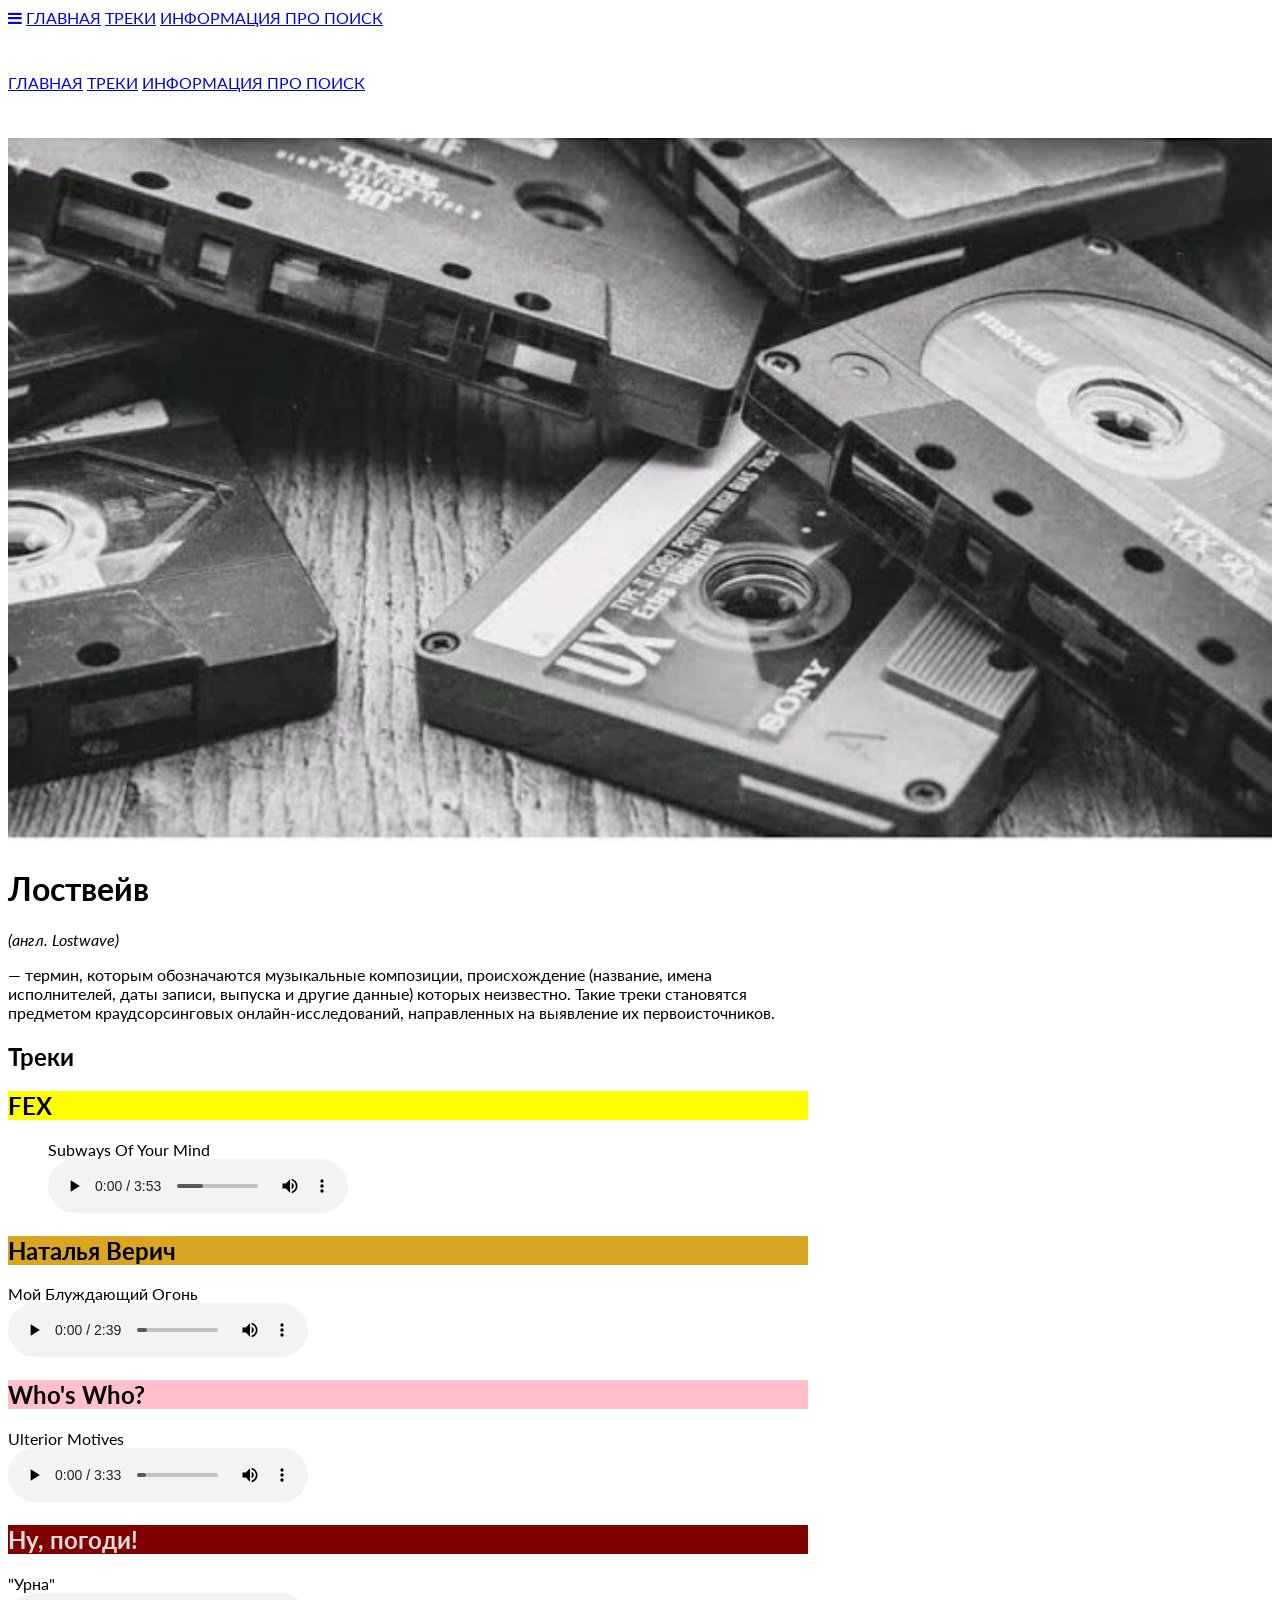
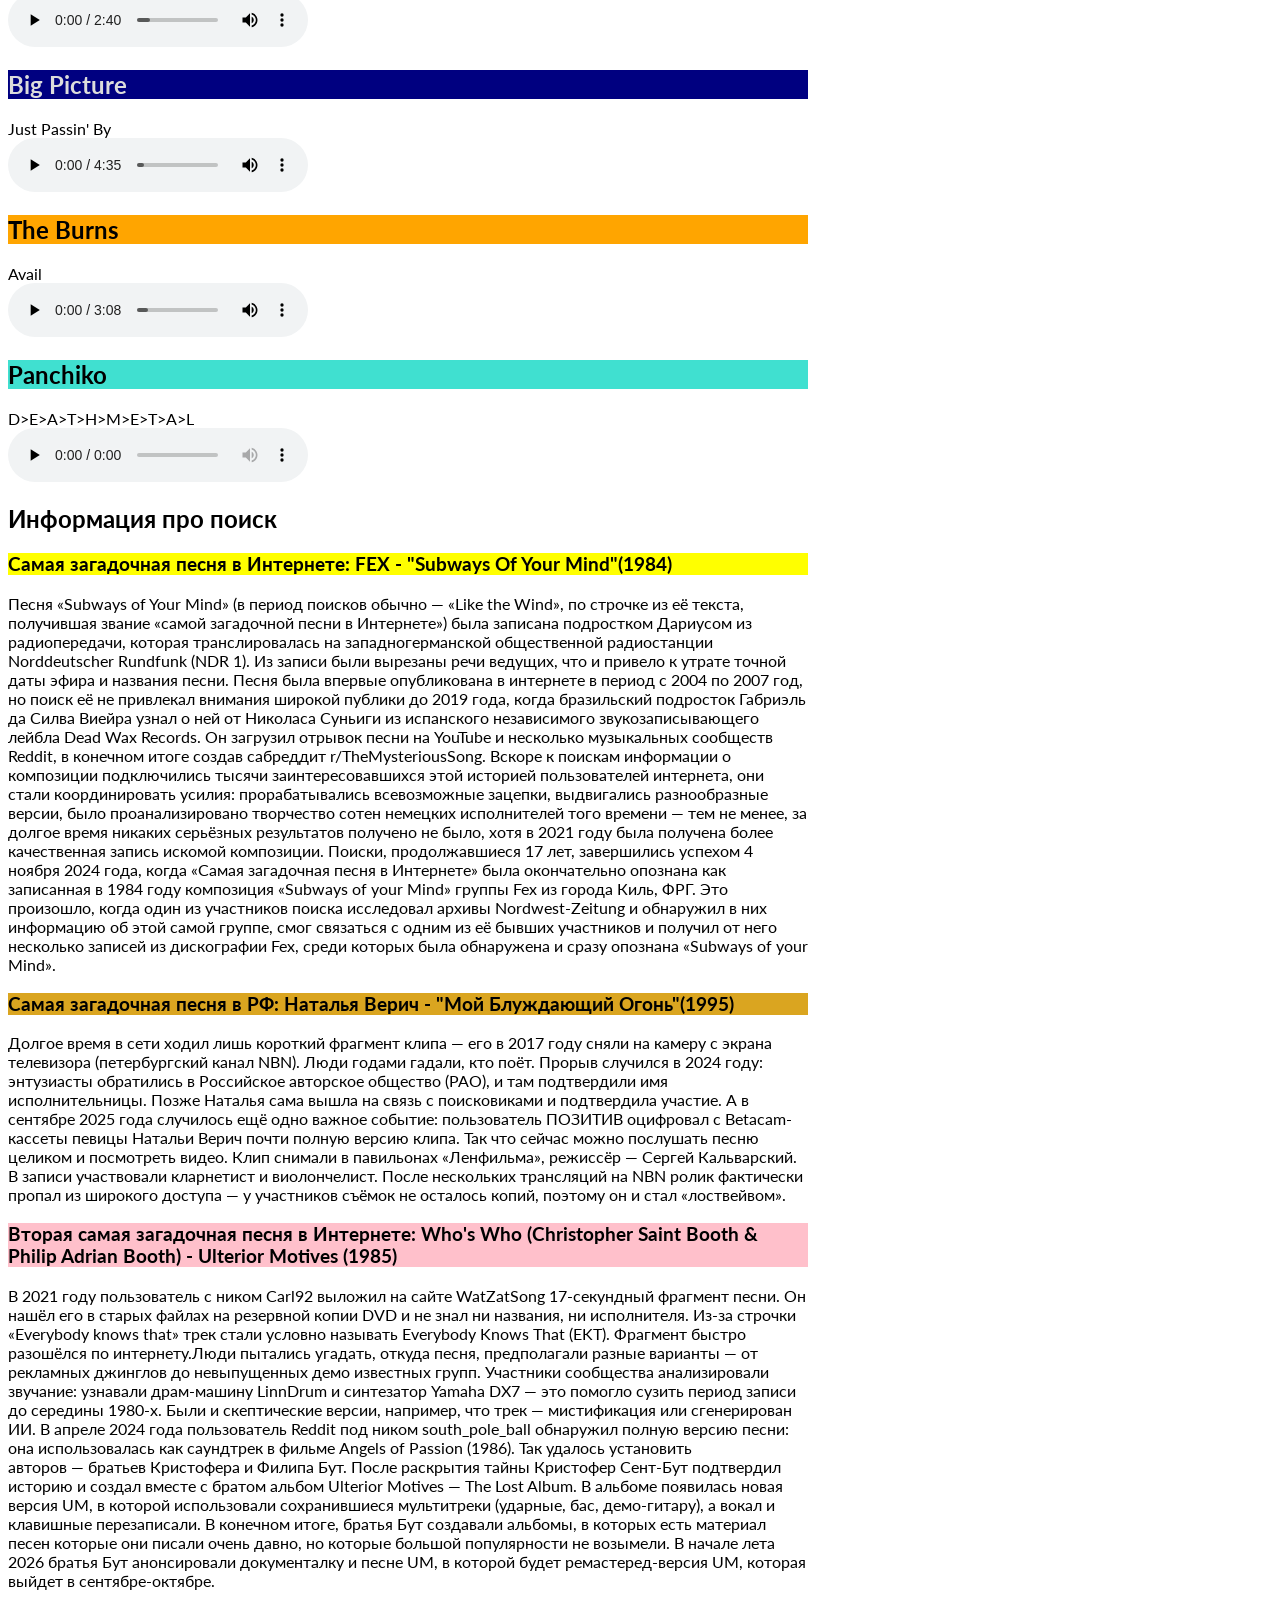
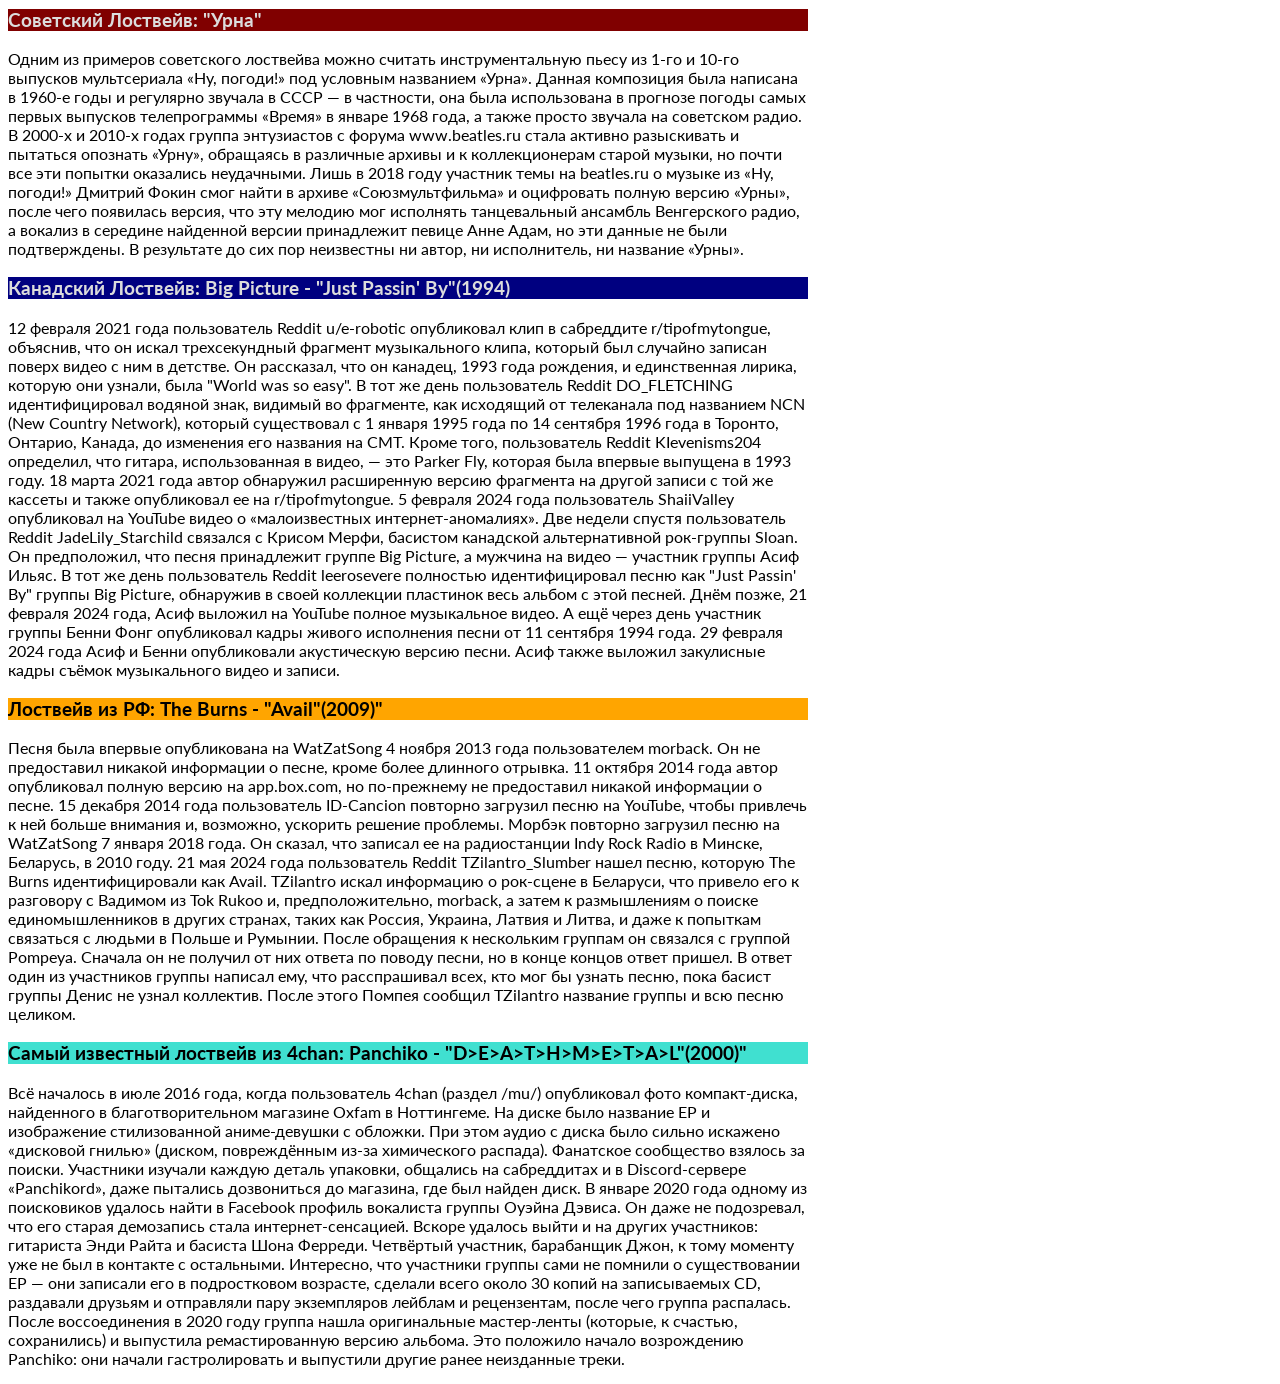
<file: index.html>
<!DOCTYPE html>
<html>

<head>
    <title>Лоствейв</title>
    <meta charset="UTF-8">
    <meta name="viewport" content="width=device-width, initial-scale=1">
    <meta name="Description" content="Небольшой сайт с известными примерами lostwave">
    <!-- <meta name="Keywords"
        content="HTML,CSS,JavaScript,SQL,PHP,jQuery,XML,DOM,Bootstrap,Web,SW3CSS,W3C,Python,веб,учебники,веб-разработка,разработка,тестирование,учебное пособие,программирование,обучение,тренировка,учебник,викторина,примеры,занятия,уроки,справочник,образцы,упражнения,исходники,исходный код,цвет,демо,советы"> -->
    <link rel="stylesheet" href="https://www.schoolsw3.com/sw3css/4/sw3.css">
    <link rel="stylesheet" href="https://fonts.googleapis.com/css?family=Lato">
    <link rel="stylesheet" href="https://cdnjs.cloudflare.com/ajax/libs/font-awesome/4.7.0/css/font-awesome.min.css">


    <style>
        body {
            font-family: "Lato", sans-serif
        }

        .mySlides {
            display: none
        }

        #fex {
            background-color: yellow;
        }

        #nv {
            background-color: goldenrod;
        }

        #wsw {
            background-color: pink;
        }

        #np {
            background-color: maroon;
            color: gainsboro;
        }

        #bp {
            background-color: navy;
            color: gainsboro;
        }

        #tb {
            background-color: orange;
        }

        #panchiko {
            background-color: turquoise;
        }
    </style>
</head>

<body>

    <!-- Навигационная панель -->
    <div class="sw3-top">
        <div class="sw3-bar sw3-black sw3-card">
            <a class="sw3-bar-item sw3-button sw3-padding-large sw3-hide-medium sw3-hide-large sw3-right"
                href="javascript:void(0)" onclick="myFunction()" title="Toggle Navigation Menu"><i
                    class="fa fa-bars"></i></a>
            <a href="#lostwave" class="sw3-bar-item sw3-button sw3-padding-large">ГЛАВНАЯ</a>
            <a href="#tracks" class="sw3-bar-item sw3-button sw3-padding-large sw3-hide-small">ТРЕКИ</a>
            <a href="#famous_examples" class="sw3-bar-item sw3-button sw3-padding-large sw3-hide-small">ИНФОРМАЦИЯ
                ПРО ПОИСК</a>
        </div>
    </div>

    <div id="navDemo" class="sw3-bar-block sw3-black sw3-hide sw3-hide-large sw3-hide-medium sw3-top"
        style="margin-top:46px">
        <a href="#lostwave" class="sw3-bar-item sw3-button sw3-padding-large" onclick="myFunction()">ГЛАВНАЯ</a>
        <a href="#tracks" class="sw3-bar-item sw3-button sw3-padding-large" onclick="myFunction()">ТРЕКИ</a>
        <a href="#famous_examples" class="sw3-bar-item sw3-button sw3-padding-large" onclick="myFunction()">ИНФОРМАЦИЯ
            ПРО ПОИСК</a>
    </div>


    <!-- Содержимое страницы -->
    <div class="sw3-content" style="max-width:2000px;margin-top:46px">

        <!-- Автоматическое Слайд-Шоу -->
        <div class="mySlides sw3-display-container sw3-center">
            <img src="pics/lostwavepic.jpg" style="width:100%">
            <div class="sw3-display-bottommiddle sw3-container sw3-text-white sw3-padding-32 sw3-hide-small">
            </div>
        </div>
        <div class="mySlides sw3-display-container sw3-center">
            <img src="pics/lostwavepic1.png" style="width:100%">
            <div class="sw3-display-bottommiddle sw3-container sw3-text-white sw3-padding-32 sw3-hide-small">
            </div>
        </div>
        <div class="mySlides sw3-display-container sw3-center">
            <img src="pics/lostwavepic2.jpg" style="width:100%">
            <div class="sw3-display-bottommiddle sw3-container sw3-text-white sw3-padding-32 sw3-hide-small">
            </div>
        </div>

        <!-- Раздел БАНД -->
        <div class="sw3-container sw3-content sw3-center sw3-padding-64" style="max-width:800px" id="lostwave">
            <h1 class="sw3-wide">Лоствейв</h1>
            <p class="sw3-opacity"><i>(англ. Lostwave)</i></p>
            <p class="sw3-justify">— термин, которым обозначаются музыкальные композиции, происхождение (название,
                имена исполнителей, даты записи, выпуска и другие данные) которых неизвестно. Такие треки становятся
                предметом краудсорсинговых онлайн-исследований, направленных на выявление их первоисточников.</p>


            <h2 id="tracks">Треки</h2>
            <h2 id="fex">FEX</h2>

            <figure>
                <figcaption>Subways Of Your Mind</figcaption>
                <audio controls src="tracks/Fex_Subways_Of_Your_Mind.mp3"></audio>
            </figure>

            <h2 id="nv">Наталья Верич</h2>

            <figure2>
                <figcaption>Мой Блуждающий Огонь</figcaption>
                <audio controls src="tracks/nataliya_verich_mbo.mp3"></audio>
            </figure2>

            <h2 id="wsw">Who's Who?</h2>


            <figure5>
                <figcaption>Ulterior Motives</figcaption>
                <audio controls src="tracks/wsw_ulterior_motives.mp3"></audio>
            </figure5>

            <h2 id="np">Ну, погоди!</h2>

            <figure5>
                <figcaption>"Урна"</figcaption>
                <audio controls src="tracks/urna_nu_pugodi.mp3"></audio>
            </figure5>

            <h2 id="bp">Big Picture</h2>

            <figure5>
                <figcaption>Just Passin' By</figcaption>
                <audio controls src="tracks/big_picture_just_passin_by.mp3"></audio>
            </figure5>

            <h2 id="tb">The Burns</h2>

            <figure5>
                <figcaption>Avail</figcaption>
                <audio controls src="tracks/the_burns_avail.mp3"></audio>
            </figure5>

            <h2 id="panchiko">Panchiko</h2>

            <figure5>
                <figcaption>D>E>A>T>H>M>E>T>A>L</figcaption>
                <audio controls src="tracks/panchiko_deathmetal.mp3"></audio>
            </figure5>


            <h2 id="famous_examples">Информация про поиск</h2>
            <h3 id="fex">Самая загадочная песня в Интернете: FEX - "Subways Of Your Mind"(1984)</h3>
            <p>Песня «Subways of Your Mind» (в период поисков обычно — «Like the Wind», по строчке из её текста,
                получившая звание «самой загадочной песни в Интернете») была записана подростком Дариусом из
                радиопередачи, которая транслировалась на западногерманской общественной радиостанции Norddeutscher
                Rundfunk (NDR 1). Из записи были вырезаны речи ведущих, что и привело к утрате точной даты эфира и
                названия
                песни.

                Песня была впервые опубликована в интернете в период с 2004 по 2007 год, но поиск её не привлекал
                внимания
                широкой публики до 2019 года, когда бразильский подросток Габриэль да Силва Виейра узнал о ней от
                Николаса
                Суньиги из испанского независимого звукозаписывающего лейбла Dead Wax Records. Он загрузил отрывок песни
                на
                YouTube и несколько музыкальных сообществ Reddit, в конечном итоге создав сабреддит r/TheMysteriousSong.
                Вскоре к поискам информации о композиции подключились тысячи заинтересовавшихся этой историей
                пользователей
                интернета, они стали координировать усилия: прорабатывались всевозможные зацепки, выдвигались
                разнообразные
                версии, было проанализировано творчество сотен немецких исполнителей того времени — тем не менее, за
                долгое
                время никаких серьёзных результатов получено не было, хотя в 2021 году была получена более качественная
                запись искомой композиции.

                Поиски, продолжавшиеся 17 лет, завершились успехом 4 ноября 2024 года, когда «Самая загадочная песня в
                Интернете» была окончательно опознана как записанная в 1984 году композиция «Subways of your Mind»
                группы
                Fex из города Киль, ФРГ. Это произошло, когда один из участников поиска исследовал архивы
                Nordwest-Zeitung и обнаружил в них информацию об этой самой группе, смог связаться с одним из её бывших
                участников и получил от него несколько записей из дискографии Fex, среди которых была обнаружена и сразу
                опознана «Subways of your Mind».</p>

            <h3 id="nv">Самая загадочная песня в РФ: Наталья Верич - "Мой Блуждающий Огонь"(1995)</h3>
            <p>Долгое время в сети ходил лишь короткий фрагмент клипа — его в 2017 году сняли на камеру с экрана
                телевизора
                (петербургский канал NBN). Люди годами гадали, кто поёт. Прорыв случился в 2024 году: энтузиасты
                обратились
                в Российское авторское общество (РАО), и там подтвердили имя исполнительницы. Позже Наталья сама вышла
                на
                связь с поисковиками и подтвердила участие.

                А в сентябре 2025 года случилось ещё одно важное событие: пользователь ПОЗИТИВ оцифровал с
                Betacam-кассеты
                певицы Натальи Верич почти
                полную версию клипа. Так что сейчас можно послушать песню целиком и посмотреть видео.

                Клип снимали в павильонах «Ленфильма», режиссёр — Сергей Кальварский. В записи участвовали кларнетист и
                виолончелист. После нескольких трансляций на NBN ролик фактически пропал из широкого доступа — у
                участников
                съёмок не осталось копий, поэтому он и стал «лоствейвом».</p>

            <h3 id="wsw">Вторая самая загадочная песня в Интернете: Who's Who (Christopher Saint Booth & Philip
                Adrian
                Booth) - Ulterior Motives (1985)</h3>
            <p> В 2021 году пользователь с ником Carl92 выложил на сайте WatZatSong 17‑секундный фрагмент песни. Он
                нашёл
                его в старых файлах на резервной копии DVD и не знал ни названия, ни исполнителя. Из‑за строчки
                «Everybody
                knows that» трек стали условно называть Everybody Knows That (EKT).
                Фрагмент быстро разошёлся по интернету.Люди пытались угадать, откуда песня, предполагали разные
                варианты — от рекламных джинглов до невыпущенных демо известных групп.
                Участники сообщества анализировали звучание: узнавали драм‑машину LinnDrum и синтезатор Yamaha DX7 — это
                помогло сузить период записи до середины 1980‑х. Были и скептические версии, например, что
                трек — мистификация или сгенерирован ИИ.
                В апреле 2024 года пользователь Reddit под ником south_pole_ball обнаружил полную версию песни: она
                использовалась как саундтрек в фильме Angels of Passion (1986). Так удалось установить
                авторов — братьев Кристофера и Филипа Бут.
                После раскрытия тайны Кристофер Сент‑Бут подтвердил историю и создал вместе с братом альбом Ulterior
                Motives — The Lost Album. В альбоме появилась новая версия UM, в которой использовали сохранившиеся
                мультитреки (ударные, бас, демо‑гитару),
                а вокал и клавишные перезаписали.
                В конечном итоге, братья Бут создавали альбомы, в которых есть материал песен которые они писали очень
                давно, но которые большой популярности не возымели.
                В начале лета 2026 братья Бут анонсировали документалку и песне UM, в которой будет ремастеред-версия
                UM,
                которая выйдет в сентябре-октябре.</p>

            <h3 id="np">Советский Лоствейв: "Урна"</h3>
            <p>Одним из примеров советского лоствейва можно считать инструментальную пьесу из 1-го и 10-го выпусков
                мультсериала «Ну, погоди!» под условным названием «Урна».

                Данная композиция была написана в 1960-е годы и регулярно звучала в СССР — в частности, она была
                использована в прогнозе погоды самых первых выпусков телепрограммы «Время» в январе 1968 года, а также
                просто звучала на советском радио. В 2000-х и 2010-х годах группа энтузиастов с форума www.beatles.ru
                стала
                активно разыскивать и пытаться опознать «Урну», обращаясь в различные архивы и к коллекционерам старой
                музыки, но почти все эти попытки оказались неудачными.

                Лишь в 2018 году участник темы на beatles.ru о музыке из «Ну, погоди!» Дмитрий Фокин смог найти в архиве
                «Союзмультфильма» и оцифровать полную версию «Урны», после чего появилась версия, что эту мелодию мог
                исполнять танцевальный ансамбль Венгерского радио, а вокализ в середине найденной версии принадлежит
                певице
                Анне Адам, но эти данные не были подтверждены. В результате до сих пор неизвестны ни автор, ни
                исполнитель,
                ни название «Урны».</p>

            <h3 id="bp">Канадский Лоствейв: Big Picture - "Just Passin' By"(1994)</h3>
            <p>12 февраля 2021 года пользователь Reddit u/e-robotic опубликовал клип в сабреддите r/tipofmytongue,
                объяснив, что он искал трехсекундный фрагмент музыкального клипа, который был случайно записан поверх
                видео
                с ним в детстве. Он рассказал, что он канадец, 1993 года рождения, и единственная лирика, которую они
                узнали, была "World was so easy".

                В тот же день пользователь Reddit DO_FLETCHING идентифицировал водяной знак, видимый во фрагменте, как
                исходящий от телеканала под названием NCN (New Country Network), который существовал с 1 января 1995
                года по
                14 сентября 1996 года в Торонто, Онтарио, Канада, до изменения его названия на CMT.

                Кроме того, пользователь Reddit KIevenisms204 определил, что гитара, использованная в видео, — это
                Parker
                Fly, которая была впервые выпущена в 1993 году.

                18 марта 2021 года автор обнаружил расширенную версию фрагмента на другой записи с той же кассеты и
                также
                опубликовал ее на r/tipofmytongue.

                5 февраля 2024 года пользователь ShaiiValley опубликовал на YouTube видео о «малоизвестных
                интернет-аномалиях». Две недели спустя пользователь Reddit JadeLily_Starchild связался с Крисом Мерфи,
                басистом канадской альтернативной рок-группы Sloan. Он предположил, что песня принадлежит группе Big
                Picture, а мужчина на видео — участник группы Асиф Ильяс.

                В тот же день пользователь Reddit leerosevere полностью идентифицировал песню как "Just Passin' By"
                группы
                Big Picture, обнаружив в своей коллекции пластинок весь альбом с этой песней.

                Днём позже, 21 февраля 2024 года, Асиф выложил на YouTube полное музыкальное видео. А ещё через день
                участник группы Бенни Фонг опубликовал кадры живого исполнения песни от 11 сентября 1994 года.

                29 февраля 2024 года Асиф и Бенни опубликовали акустическую версию песни. Асиф также выложил закулисные
                кадры съёмок музыкального видео и записи.</p>

            <h3 id="tb">Лоствейв из РФ: The Burns - "Avail"(2009)"</h3>
            <p>Песня была впервые опубликована на WatZatSong 4 ноября 2013 года пользователем morback. Он не предоставил
                никакой информации о песне, кроме более длинного отрывка.

                11 октября 2014 года автор опубликовал полную версию на app.box.com, но по-прежнему не предоставил
                никакой
                информации о песне.

                15 декабря 2014 года пользователь ID-Cancion повторно загрузил песню на YouTube, чтобы привлечь к ней
                больше
                внимания и, возможно, ускорить решение проблемы.

                Морбэк повторно загрузил песню на WatZatSong 7 января 2018 года. Он сказал, что записал ее на
                радиостанции
                Indy Rock Radio в Минске, Беларусь, в 2010 году.

                21 мая 2024 года пользователь Reddit TZilantro_Slumber нашел песню, которую The Burns идентифицировали
                как
                Avail. TZilantro искал информацию о рок-сцене в Беларуси, что привело его к разговору с Вадимом из Tok
                Rukoo
                и, предположительно, morback, а затем к размышлениям о поиске единомышленников в других странах, таких
                как
                Россия, Украина, Латвия и Литва, и даже к попыткам связаться с людьми в Польше и Румынии.

                После обращения к нескольким группам он связался с группой Pompeya. Сначала он не получил от них ответа
                по
                поводу песни, но в конце концов ответ пришел. В ответ один из участников группы написал ему, что
                расспрашивал всех, кто мог бы узнать песню, пока басист группы Денис не узнал коллектив. После этого
                Помпея
                сообщил TZilantro название группы и всю песню целиком.</p>

            <h3 id="panchiko">Самый известный лоствейв из 4chan: Panchiko - "D>E>A>T>H>M>E>T>A>L"(2000)"</h3>
            <p>Всё началось в июле 2016 года, когда пользователь 4chan (раздел /mu/) опубликовал фото компакт-диска,
                найденного в благотворительном магазине Oxfam в Ноттингеме. На диске было название EP и изображение
                стилизованной аниме-девушки с обложки. При этом аудио с диска было сильно искажено «дисковой гнилью»
                (диском, повреждённым из-за химического распада).

                Фанатское сообщество взялось за поиски. Участники изучали каждую деталь упаковки, общались на
                сабреддитах и
                в Discord-сервере «Panchikord», даже пытались дозвониться до магазина, где был найден диск.

                В январе 2020 года одному из поисковиков удалось найти в Facebook профиль вокалиста группы Оуэйна
                Дэвиса. Он
                даже не подозревал, что его старая демозапись стала интернет-сенсацией. Вскоре удалось выйти и на других
                участников: гитариста Энди Райта и басиста Шона Ферреди. Четвёртый участник, барабанщик Джон, к тому
                моменту
                уже не был в контакте с остальными.

                Интересно, что участники группы сами не помнили о существовании EP — они записали его в подростковом
                возрасте, сделали всего около 30 копий на записываемых CD, раздавали друзьям и отправляли пару
                экземпляров
                лейблам и рецензентам, после чего группа распалась.

                После воссоединения в 2020 году группа нашла оригинальные мастер-ленты (которые, к счастью, сохранились)
                и
                выпустила ремастированную версию альбома. Это положило начало возрождению Panchiko: они начали
                гастролировать и выпустили другие ранее неизданные треки.
            </p>
        </div>
    </div>

    <script>
        // Автоматическое слайд-шоу - изменение изображения каждые 4 секунды
        var myIndex = 0;
        carousel();

        function carousel() {
            var i;
            var x = document.getElementsByClassName("mySlides");
            for (i = 0; i < x.length; i++) {
                x[i].style.display = "none";
            }
            myIndex++;
            if (myIndex > x.length) { myIndex = 1 }
            x[myIndex - 1].style.display = "block";
            setTimeout(carousel, 4000);
        }

        // Используется для переключения меню на маленьких экранах при нажатии на кнопку меню
        function myFunction() {
            var x = document.getElementById("navDemo");
            if (x.className.indexOf("sw3-show") == -1) {
                x.className += " sw3-show";
            } else {
                x.className = x.className.replace(" sw3-show", "");
            }
        }

        // Когда пользователь нажимает в любом месте за пределами модального, закройте его
        var modal = document.getElementById('ticketModal');
        window.onclick = function (event) {
            if (event.target == modal) {
                modal.style.display = "none";
            }
        }

    </script>

</body>

</html>
</file>
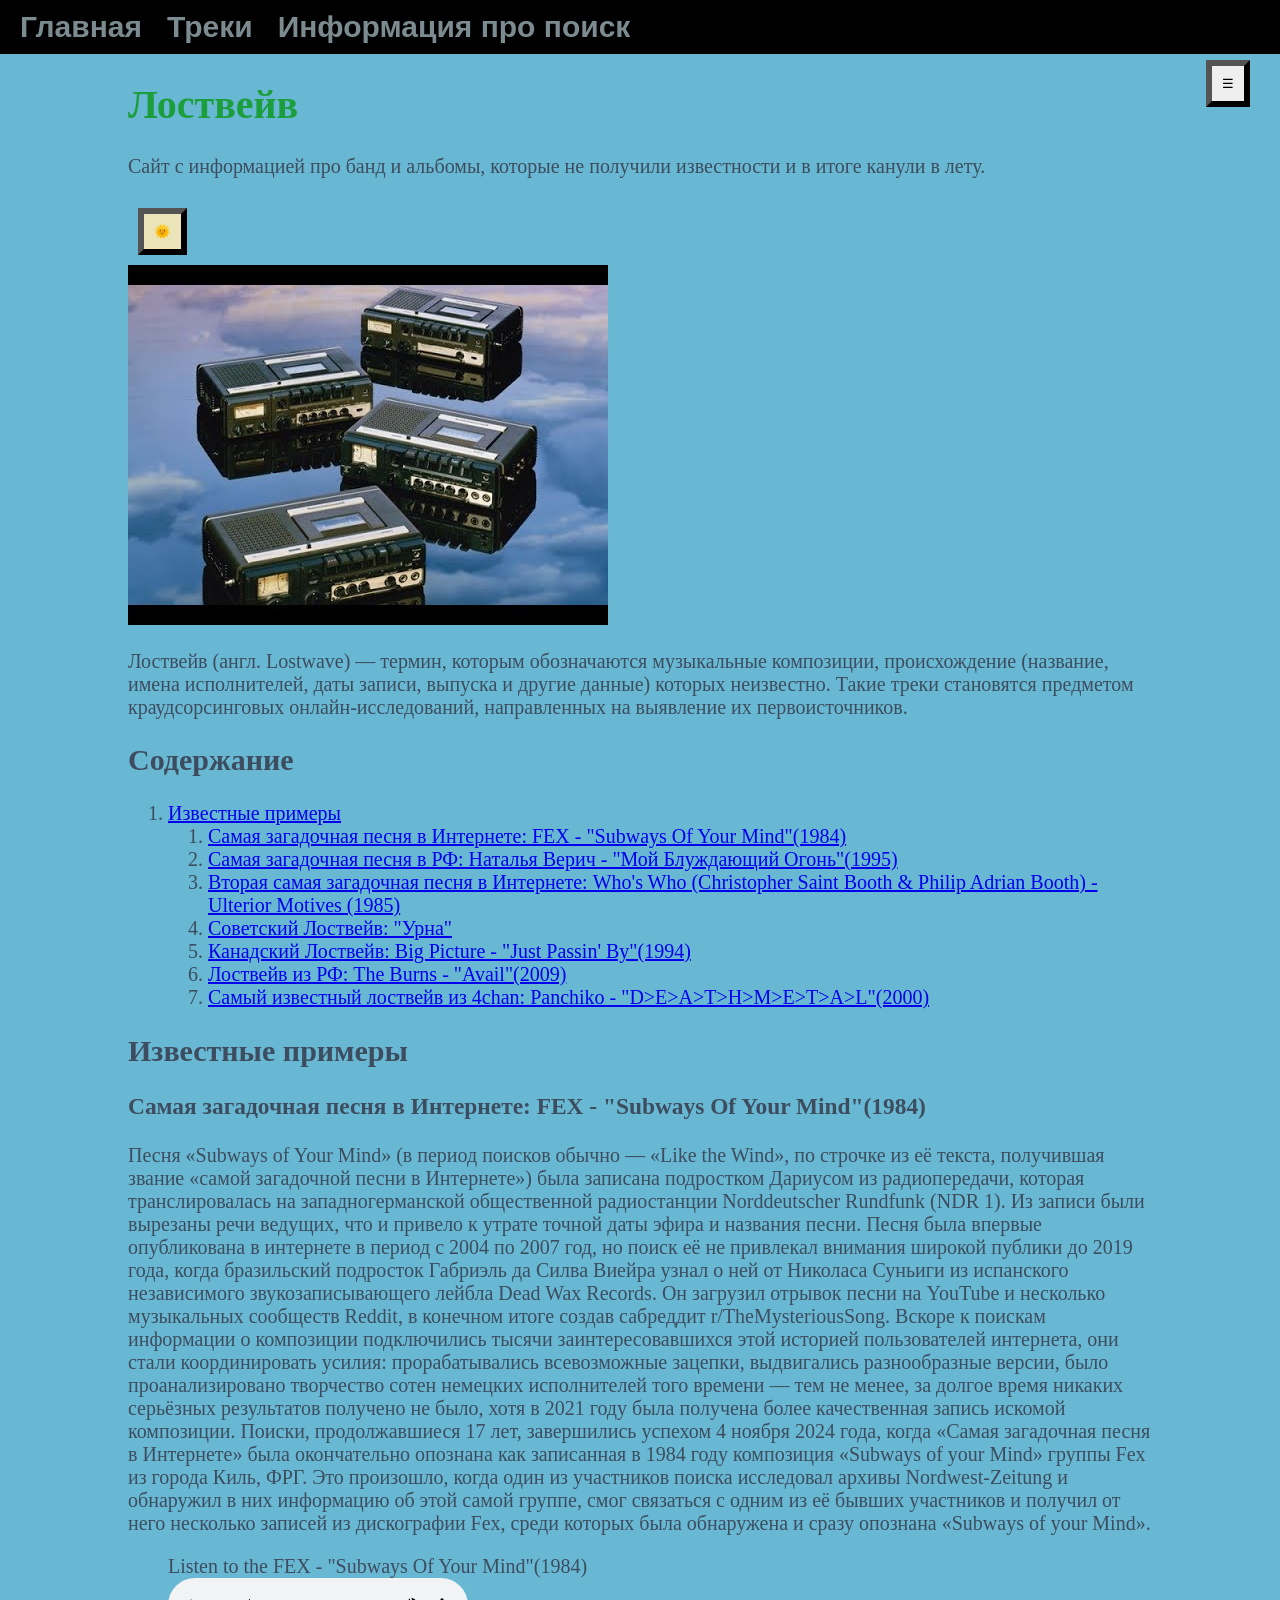
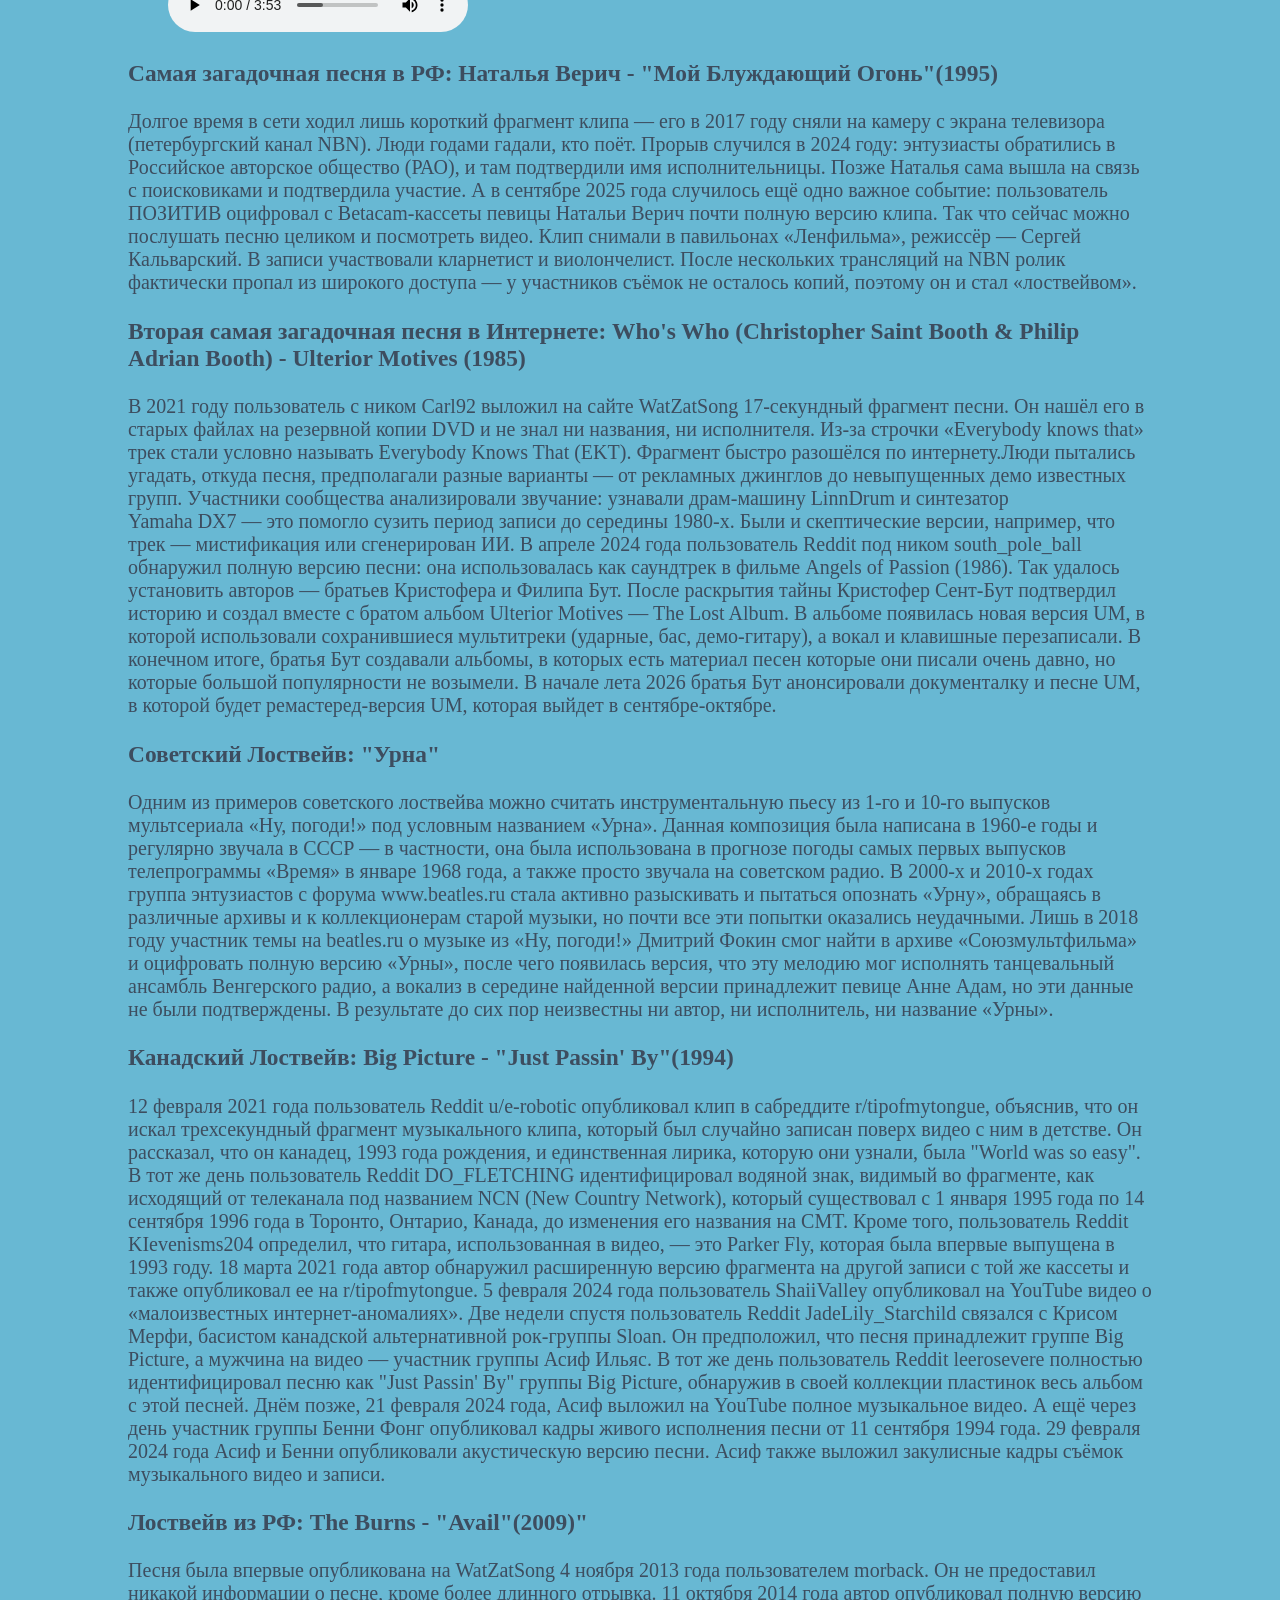
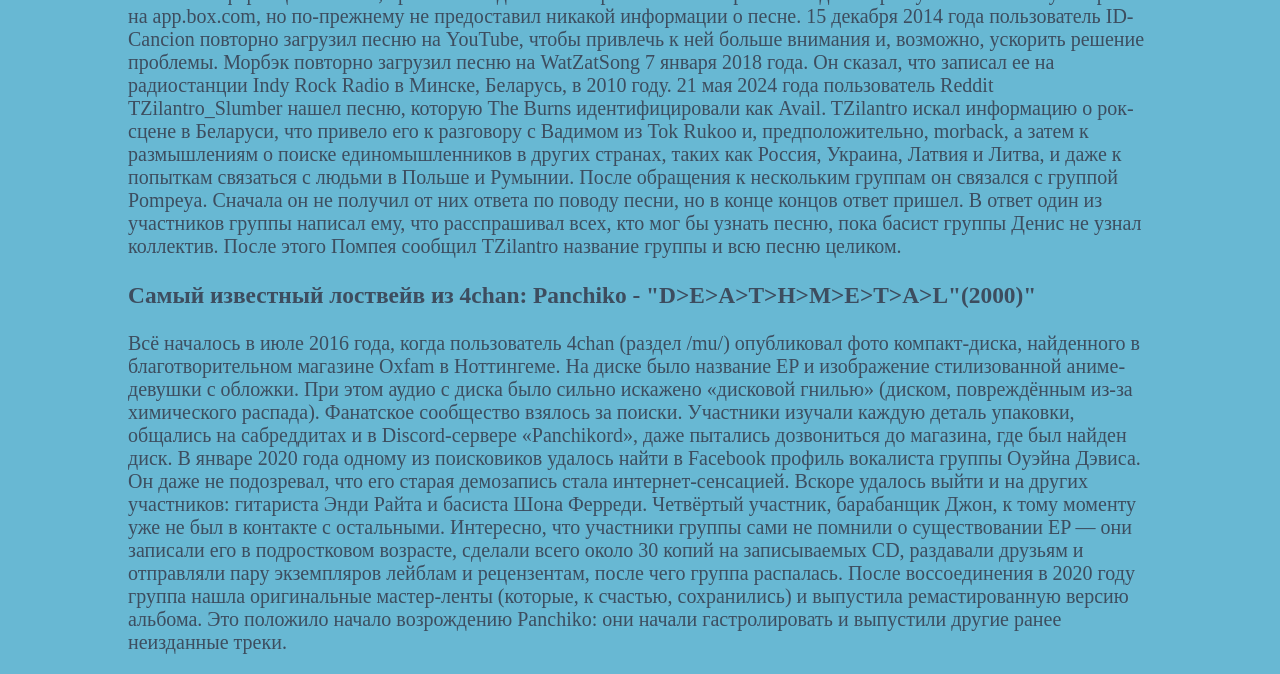
<file: lostwave.html>
<!DOCTYPE html>
<html lang="en">

<head>
    <meta charset="UTF-8">
    <meta name="viewport" content="width=device-width, initial-scale=1.0">
    <title>Lostwave - leinadpedia</title>
    <link rel="stylesheet" href="lostwave.css">

</head>

<body>
    <nav>
        <a href="lostwave.html">Главная</a>

        <a href="lostwave_page2.html">Треки</a>

        <a href="lostwave_page3.html">Информация про поиск</a>
    </nav>
    <div class="container">


        <button type="button" id="menu">☰</button>
        <ul id="menu_list" class='hidden'>
            <li> <a href="lostwave_page2.html">Треки</a>
            </li>
            <li> <a href="lostwave_page3.html">Информация про поиск</a>
            </li>
        </ul>
    </div>
    <div id="main">

        <h1 id="main-heading">Лоствейв</h1>
        <p>Сайт с информацией про банд и альбомы, которые не получили известности и в итоге канули в лету.</p>

        <header>
            <button type="button" id="mode" class="light">🌞</button>
        </header>

        <div id="content">
            <img src="lostwavepic.jpg">
            <p>Лоствейв (англ. Lostwave) — термин, которым обозначаются музыкальные композиции, происхождение (название,
                имена исполнителей, даты записи, выпуска и другие данные) которых неизвестно. Такие треки становятся
                предметом краудсорсинговых онлайн-исследований, направленных на выявление их первоисточников.</p>

            <h2>Содержание</h2>
            <ol>
                <li><a href="#famous_examples">Известные примеры</a></li>
                <ol>
                    <li><a href="#fex">Самая загадочная песня в Интернете: FEX - "Subways Of Your Mind"(1984)</a></li>
                    <li><a href="#nataliya_verich">Самая загадочная песня в РФ: Наталья Верич - "Мой Блуждающий
                            Огонь"(1995)</a></li>
                    <li><a href="#who_s_who">Вторая самая загадочная песня в Интернете: Who's Who (Christopher Saint
                            Booth &
                            Philip Adrian Booth) - Ulterior Motives (1985)</a></li>
                    <li><a href="#nu_pogodi">Советский Лоствейв: "Урна"</a></li>
                    <li><a href="#big_picture">Канадский Лоствейв: Big Picture - "Just Passin' By"(1994)</a></li>
                    <li><a href="#the_burns">Лоствейв из РФ: The Burns - "Avail"(2009)</a></li>
                    <li><a href="#panchiko">Самый известный лоствейв из 4chan: Panchiko -
                            "D>E>A>T>H>M>E>T>A>L"(2000)</a>
                    </li>
                </ol>
            </ol>
            <h2 id="famous_examples">Известные примеры</h2>
            <h3 id="fex">Самая загадочная песня в Интернете: FEX - "Subways Of Your Mind"(1984)</h3>
            <p>Песня «Subways of Your Mind» (в период поисков обычно — «Like the Wind», по строчке из её текста,
                получившая звание «самой загадочной песни в Интернете») была записана подростком Дариусом из
                радиопередачи, которая транслировалась на западногерманской общественной радиостанции Norddeutscher
                Rundfunk (NDR 1). Из записи были вырезаны речи ведущих, что и привело к утрате точной даты эфира и
                названия
                песни.

                Песня была впервые опубликована в интернете в период с 2004 по 2007 год, но поиск её не привлекал
                внимания
                широкой публики до 2019 года, когда бразильский подросток Габриэль да Силва Виейра узнал о ней от
                Николаса
                Суньиги из испанского независимого звукозаписывающего лейбла Dead Wax Records. Он загрузил отрывок песни
                на
                YouTube и несколько музыкальных сообществ Reddit, в конечном итоге создав сабреддит r/TheMysteriousSong.
                Вскоре к поискам информации о композиции подключились тысячи заинтересовавшихся этой историей
                пользователей
                интернета, они стали координировать усилия: прорабатывались всевозможные зацепки, выдвигались
                разнообразные
                версии, было проанализировано творчество сотен немецких исполнителей того времени — тем не менее, за
                долгое
                время никаких серьёзных результатов получено не было, хотя в 2021 году была получена более качественная
                запись искомой композиции.

                Поиски, продолжавшиеся 17 лет, завершились успехом 4 ноября 2024 года, когда «Самая загадочная песня в
                Интернете» была окончательно опознана как записанная в 1984 году композиция «Subways of your Mind»
                группы
                Fex из города Киль, ФРГ. Это произошло, когда один из участников поиска исследовал архивы
                Nordwest-Zeitung и обнаружил в них информацию об этой самой группе, смог связаться с одним из её бывших
                участников и получил от него несколько записей из дискографии Fex, среди которых была обнаружена и сразу
                опознана «Subways of your Mind».</p>

            <figure>
                <figcaption>Listen to the FEX - "Subways Of Your Mind"(1984)</figcaption>
                <audio controls src="Fex_Subways_Of_Your_Mind.mp3"></audio>
            </figure>

            <h3 id="nataliya_verich">Самая загадочная песня в РФ: Наталья Верич - "Мой Блуждающий Огонь"(1995)</h3>
            <p>Долгое время в сети ходил лишь короткий фрагмент клипа — его в 2017 году сняли на камеру с экрана
                телевизора
                (петербургский канал NBN). Люди годами гадали, кто поёт. Прорыв случился в 2024 году: энтузиасты
                обратились
                в Российское авторское общество (РАО), и там подтвердили имя исполнительницы. Позже Наталья сама вышла
                на
                связь с поисковиками и подтвердила участие.

                А в сентябре 2025 года случилось ещё одно важное событие: пользователь ПОЗИТИВ оцифровал с
                Betacam-кассеты
                певицы Натальи Верич почти
                полную версию клипа. Так что сейчас можно послушать песню целиком и посмотреть видео.

                Клип снимали в павильонах «Ленфильма», режиссёр — Сергей Кальварский. В записи участвовали кларнетист и
                виолончелист. После нескольких трансляций на NBN ролик фактически пропал из широкого доступа — у
                участников
                съёмок не осталось копий, поэтому он и стал «лоствейвом».</p>

            <h3 id="who_s_who">Вторая самая загадочная песня в Интернете: Who's Who (Christopher Saint Booth & Philip
                Adrian
                Booth) - Ulterior Motives (1985)</h3>
            <p> В 2021 году пользователь с ником Carl92 выложил на сайте WatZatSong 17‑секундный фрагмент песни. Он
                нашёл
                его в старых файлах на резервной копии DVD и не знал ни названия, ни исполнителя. Из‑за строчки
                «Everybody
                knows that» трек стали условно называть Everybody Knows That (EKT).
                Фрагмент быстро разошёлся по интернету.Люди пытались угадать, откуда песня, предполагали разные
                варианты — от рекламных джинглов до невыпущенных демо известных групп.
                Участники сообщества анализировали звучание: узнавали драм‑машину LinnDrum и синтезатор Yamaha DX7 — это
                помогло сузить период записи до середины 1980‑х. Были и скептические версии, например, что
                трек — мистификация или сгенерирован ИИ.
                В апреле 2024 года пользователь Reddit под ником south_pole_ball обнаружил полную версию песни: она
                использовалась как саундтрек в фильме Angels of Passion (1986). Так удалось установить
                авторов — братьев Кристофера и Филипа Бут.
                После раскрытия тайны Кристофер Сент‑Бут подтвердил историю и создал вместе с братом альбом Ulterior
                Motives — The Lost Album. В альбоме появилась новая версия UM, в которой использовали сохранившиеся
                мультитреки (ударные, бас, демо‑гитару),
                а вокал и клавишные перезаписали.
                В конечном итоге, братья Бут создавали альбомы, в которых есть материал песен которые они писали очень
                давно, но которые большой популярности не возымели.
                В начале лета 2026 братья Бут анонсировали документалку и песне UM, в которой будет ремастеред-версия
                UM,
                которая выйдет в сентябре-октябре.</p>

            <h3 id="nu_pogodi">Советский Лоствейв: "Урна"</h3>
            <p>Одним из примеров советского лоствейва можно считать инструментальную пьесу из 1-го и 10-го выпусков
                мультсериала «Ну, погоди!» под условным названием «Урна».

                Данная композиция была написана в 1960-е годы и регулярно звучала в СССР — в частности, она была
                использована в прогнозе погоды самых первых выпусков телепрограммы «Время» в январе 1968 года, а также
                просто звучала на советском радио. В 2000-х и 2010-х годах группа энтузиастов с форума www.beatles.ru
                стала
                активно разыскивать и пытаться опознать «Урну», обращаясь в различные архивы и к коллекционерам старой
                музыки, но почти все эти попытки оказались неудачными.

                Лишь в 2018 году участник темы на beatles.ru о музыке из «Ну, погоди!» Дмитрий Фокин смог найти в архиве
                «Союзмультфильма» и оцифровать полную версию «Урны», после чего появилась версия, что эту мелодию мог
                исполнять танцевальный ансамбль Венгерского радио, а вокализ в середине найденной версии принадлежит
                певице
                Анне Адам, но эти данные не были подтверждены. В результате до сих пор неизвестны ни автор, ни
                исполнитель,
                ни название «Урны».</p>

            <h3 id="big_picture">Канадский Лоствейв: Big Picture - "Just Passin' By"(1994)</h3>
            <p>12 февраля 2021 года пользователь Reddit u/e-robotic опубликовал клип в сабреддите r/tipofmytongue,
                объяснив, что он искал трехсекундный фрагмент музыкального клипа, который был случайно записан поверх
                видео
                с ним в детстве. Он рассказал, что он канадец, 1993 года рождения, и единственная лирика, которую они
                узнали, была "World was so easy".

                В тот же день пользователь Reddit DO_FLETCHING идентифицировал водяной знак, видимый во фрагменте, как
                исходящий от телеканала под названием NCN (New Country Network), который существовал с 1 января 1995
                года по
                14 сентября 1996 года в Торонто, Онтарио, Канада, до изменения его названия на CMT.

                Кроме того, пользователь Reddit KIevenisms204 определил, что гитара, использованная в видео, — это
                Parker
                Fly, которая была впервые выпущена в 1993 году.

                18 марта 2021 года автор обнаружил расширенную версию фрагмента на другой записи с той же кассеты и
                также
                опубликовал ее на r/tipofmytongue.

                5 февраля 2024 года пользователь ShaiiValley опубликовал на YouTube видео о «малоизвестных
                интернет-аномалиях». Две недели спустя пользователь Reddit JadeLily_Starchild связался с Крисом Мерфи,
                басистом канадской альтернативной рок-группы Sloan. Он предположил, что песня принадлежит группе Big
                Picture, а мужчина на видео — участник группы Асиф Ильяс.

                В тот же день пользователь Reddit leerosevere полностью идентифицировал песню как "Just Passin' By"
                группы
                Big Picture, обнаружив в своей коллекции пластинок весь альбом с этой песней.

                Днём позже, 21 февраля 2024 года, Асиф выложил на YouTube полное музыкальное видео. А ещё через день
                участник группы Бенни Фонг опубликовал кадры живого исполнения песни от 11 сентября 1994 года.

                29 февраля 2024 года Асиф и Бенни опубликовали акустическую версию песни. Асиф также выложил закулисные
                кадры съёмок музыкального видео и записи.</p>

            <h3 id="the_burns">Лоствейв из РФ: The Burns - "Avail"(2009)"</h3>
            <p>Песня была впервые опубликована на WatZatSong 4 ноября 2013 года пользователем morback. Он не предоставил
                никакой информации о песне, кроме более длинного отрывка.

                11 октября 2014 года автор опубликовал полную версию на app.box.com, но по-прежнему не предоставил
                никакой
                информации о песне.

                15 декабря 2014 года пользователь ID-Cancion повторно загрузил песню на YouTube, чтобы привлечь к ней
                больше
                внимания и, возможно, ускорить решение проблемы.

                Морбэк повторно загрузил песню на WatZatSong 7 января 2018 года. Он сказал, что записал ее на
                радиостанции
                Indy Rock Radio в Минске, Беларусь, в 2010 году.

                21 мая 2024 года пользователь Reddit TZilantro_Slumber нашел песню, которую The Burns идентифицировали
                как
                Avail. TZilantro искал информацию о рок-сцене в Беларуси, что привело его к разговору с Вадимом из Tok
                Rukoo
                и, предположительно, morback, а затем к размышлениям о поиске единомышленников в других странах, таких
                как
                Россия, Украина, Латвия и Литва, и даже к попыткам связаться с людьми в Польше и Румынии.

                После обращения к нескольким группам он связался с группой Pompeya. Сначала он не получил от них ответа
                по
                поводу песни, но в конце концов ответ пришел. В ответ один из участников группы написал ему, что
                расспрашивал всех, кто мог бы узнать песню, пока басист группы Денис не узнал коллектив. После этого
                Помпея
                сообщил TZilantro название группы и всю песню целиком.</p>

            <h3 id="panchiko">Самый известный лоствейв из 4chan: Panchiko - "D>E>A>T>H>M>E>T>A>L"(2000)"</h3>
            <p>Всё началось в июле 2016 года, когда пользователь 4chan (раздел /mu/) опубликовал фото компакт-диска,
                найденного в благотворительном магазине Oxfam в Ноттингеме. На диске было название EP и изображение
                стилизованной аниме-девушки с обложки. При этом аудио с диска было сильно искажено «дисковой гнилью»
                (диском, повреждённым из-за химического распада).

                Фанатское сообщество взялось за поиски. Участники изучали каждую деталь упаковки, общались на
                сабреддитах и
                в Discord-сервере «Panchikord», даже пытались дозвониться до магазина, где был найден диск.

                В январе 2020 года одному из поисковиков удалось найти в Facebook профиль вокалиста группы Оуэйна
                Дэвиса. Он
                даже не подозревал, что его старая демозапись стала интернет-сенсацией. Вскоре удалось выйти и на других
                участников: гитариста Энди Райта и басиста Шона Ферреди. Четвёртый участник, барабанщик Джон, к тому
                моменту
                уже не был в контакте с остальными.

                Интересно, что участники группы сами не помнили о существовании EP — они записали его в подростковом
                возрасте, сделали всего около 30 копий на записываемых CD, раздавали друзьям и отправляли пару
                экземпляров
                лейблам и рецензентам, после чего группа распалась.

                После воссоединения в 2020 году группа нашла оригинальные мастер-ленты (которые, к счастью, сохранились)
                и
                выпустила ремастированную версию альбома. Это положило начало возрождению Panchiko: они начали
                гастролировать и выпустили другие ранее неизданные треки.
            </p>
        </div>
    </div>
</body>
<script>

    var button_mode = document.getElementById("mode");
    var body = document.body;

    button_mode.addEventListener('click', () => {
        // Переключаем оба класса одновременно (один исчезает, другой появляется)
        button_mode.classList.toggle('light');
        button_mode.classList.toggle('night');
        body.classList.toggle('night');

        // Меняем текст внутри кнопки в зависимости от текущего состояния
        if (button_mode.classList.contains('night')) {
            button_mode.textContent = '🌑';
        } else {
            button_mode.textContent = '🌞';
        }
    });

    const button = document.getElementById('menu');
    console.log(button);
    const menu = document.getElementById('menu_list');
    button.addEventListener('click', () => {
        menu.classList.toggle('hidden');
        console.log(menu);
    })

</script>

</html>
</file>
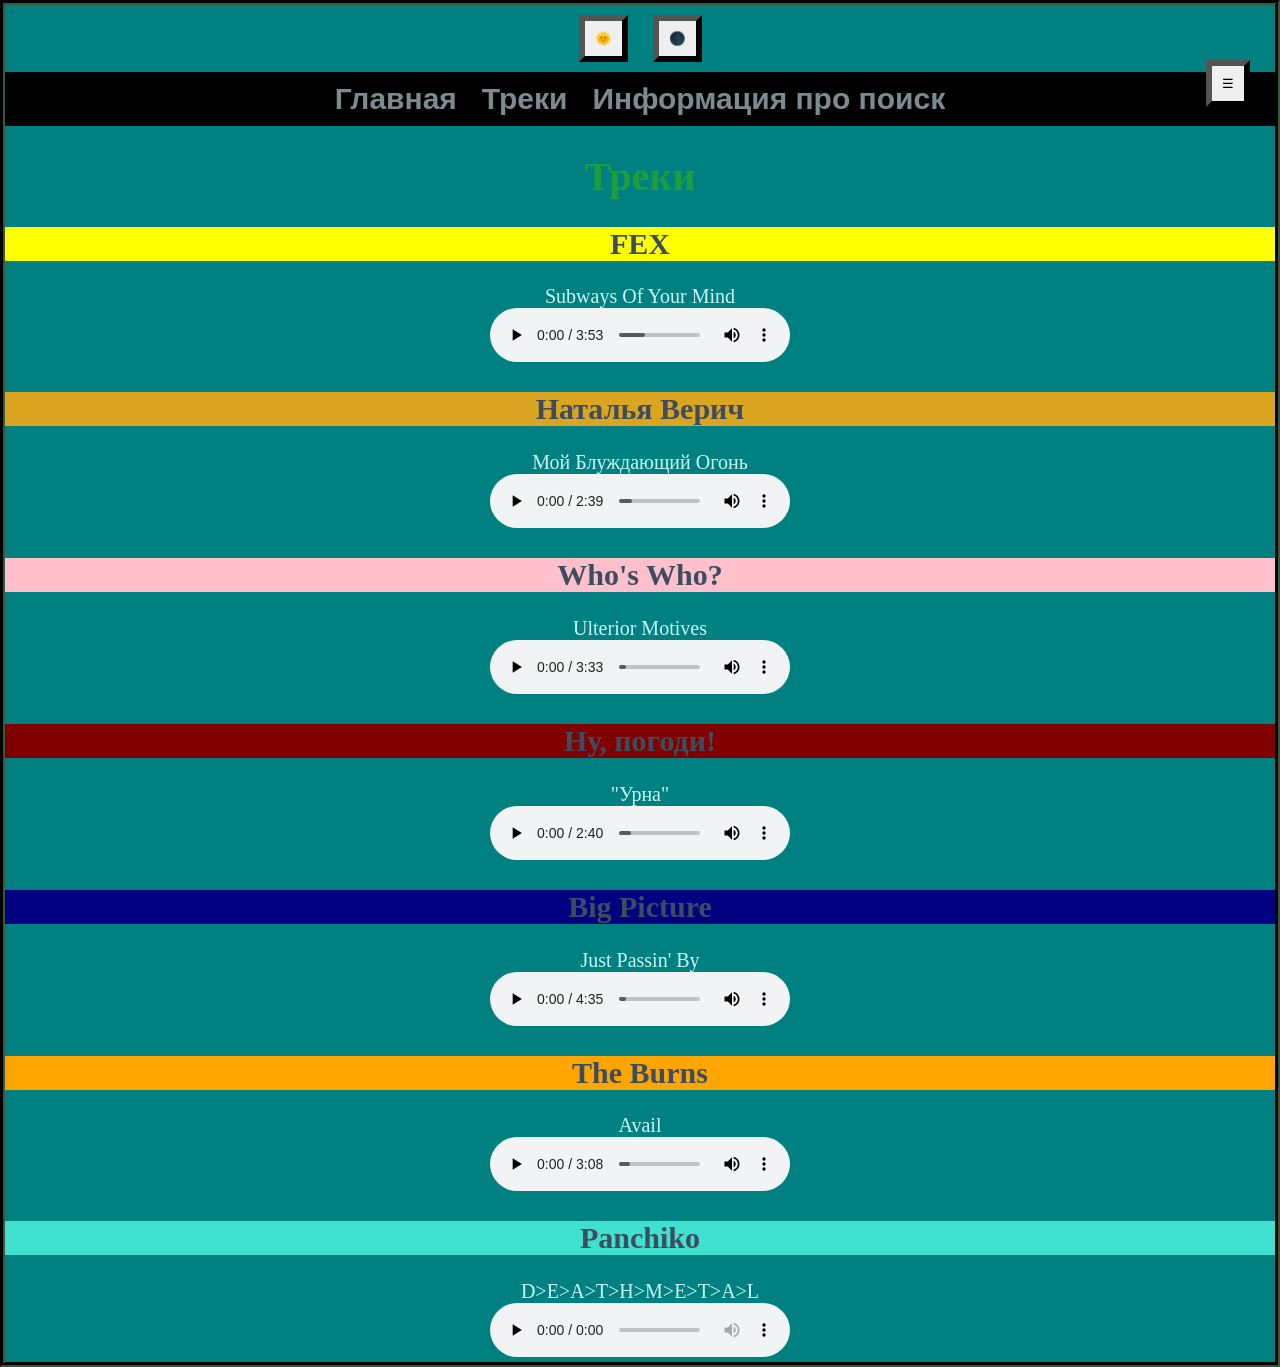
<file: lostwave_page2.html>
<!DOCTYPE html>
<html lang="en">

<head>
    <meta charset="UTF-8">
    <meta name="viewport" content="width=device-width, initial-scale=1.0">
    <title>Document</title>
    <link rel="stylesheet" href="lostwave.css">
    <style>
        body {
            background-color: teal;
            text-align: center;
            border: 5px groove rgb(2, 3, 2);
        }

        img {
            max-width: 100%;
            height: auto;
        }

        figcaption {
            color: rgb(202, 245, 245);
        }

        #fex {
            background-color: yellow;
        }

        #nv {
            background-color: goldenrod;
        }

        #wsw {
            background-color: pink;
        }

        #np {
            background-color: maroon;
        }

        #bp {
            background-color: navy;
        }

        #tb {
            background-color: orange;
        }

        #panchiko {
            background-color: turquoise;
        }
    </style>
</head>


<div class="container">
    <button type="button" id="menu">☰</button>
    <ul id="menu_list" class='hidden'>
        <li> <a href="lostwave_page2.html">Треки</a>
        </li>
        <li> <a href="lostwave_page3.html">Информация про поиск</a>
        </li>
    </ul>
</div>

<header>
    <button type="button" id="light" onclick="change_bgColor1()">🌞</button>
    <button type="button" id="night"onclick="change_bgColor2()">🌑</button>
</header>

<body>
    <nav>
        <a href="lostwave.html">Главная</a>

        <a href="lostwave_page2.html">Треки</a>

        <a href="lostwave_page3.html">Информация про поиск</a>
    </nav>
    <h1>Треки</h1>
    <h2 id="fex">FEX</h2>

    <figure>
        <figcaption>Subways Of Your Mind</figcaption>
        <audio controls src="Fex_Subways_Of_Your_Mind.mp3"></audio>
    </figure>

    <h2 id="nv">Наталья Верич</h2>

    <figure2>
        <figcaption>Мой Блуждающий Огонь</figcaption>
        <audio controls src="nataliya_verich_mbo.mp3"></audio>
    </figure2>

    <h2 id="wsw">Who's Who?</h2>


    <figure5>
        <figcaption>Ulterior Motives</figcaption>
        <audio controls src="wsw_ulterior_motives.mp3"></audio>
    </figure5>

    <h2 id="np">Ну, погоди!</h2>

    <figure5>
        <figcaption>"Урна"</figcaption>
        <audio controls src="urna_nu_pugodi.mp3"></audio>
    </figure5>

    <h2 id="bp">Big Picture</h2>

    <figure5>
        <figcaption>Just Passin' By</figcaption>
        <audio controls src="big_picture_just_passin_by.mp3"></audio>
    </figure5>

    <h2 id="tb">The Burns</h2>

    <figure5>
        <figcaption>Avail</figcaption>
        <audio controls src="the_burns_avail.mp3"></audio>
    </figure5>

    <h2 id="panchiko">Panchiko</h2>

    <figure5>
        <figcaption>D>E>A>T>H>M>E>T>A>L</figcaption>
        <audio controls src="panchiko_deathmetal.mp3"></audio>
    </figure5>

</body>
<script>
    var change_bgColor1 = function () {
        document.body.style.backgroundColor = "teal";
        document.body.style.color = "rgb(61, 77, 95";
        var h1_color = document.getElementById("main-heading");
        console.log(h1_color);
        h1_color.style.color = "rgb(68, 158, 29)";
    }
    var change_bgColor2 = function () {
        document.body.style.backgroundColor = "rgb(5, 39, 81)";
        document.body.style.color = "rgb(123, 147, 173)";
        var h1_color = document.getElementById("main-heading");
        console.log(h1_color);
        h1_color.style.color = "rgb(44, 135, 67)";
    }

    const button = document.getElementById('menu');
    console.log(button);
    const menu = document.getElementById('menu_list');
    button.addEventListener('click', () => {
        menu.classList.toggle('hidden');
        console.log(menu);
    })
</script>

</html>
</file>
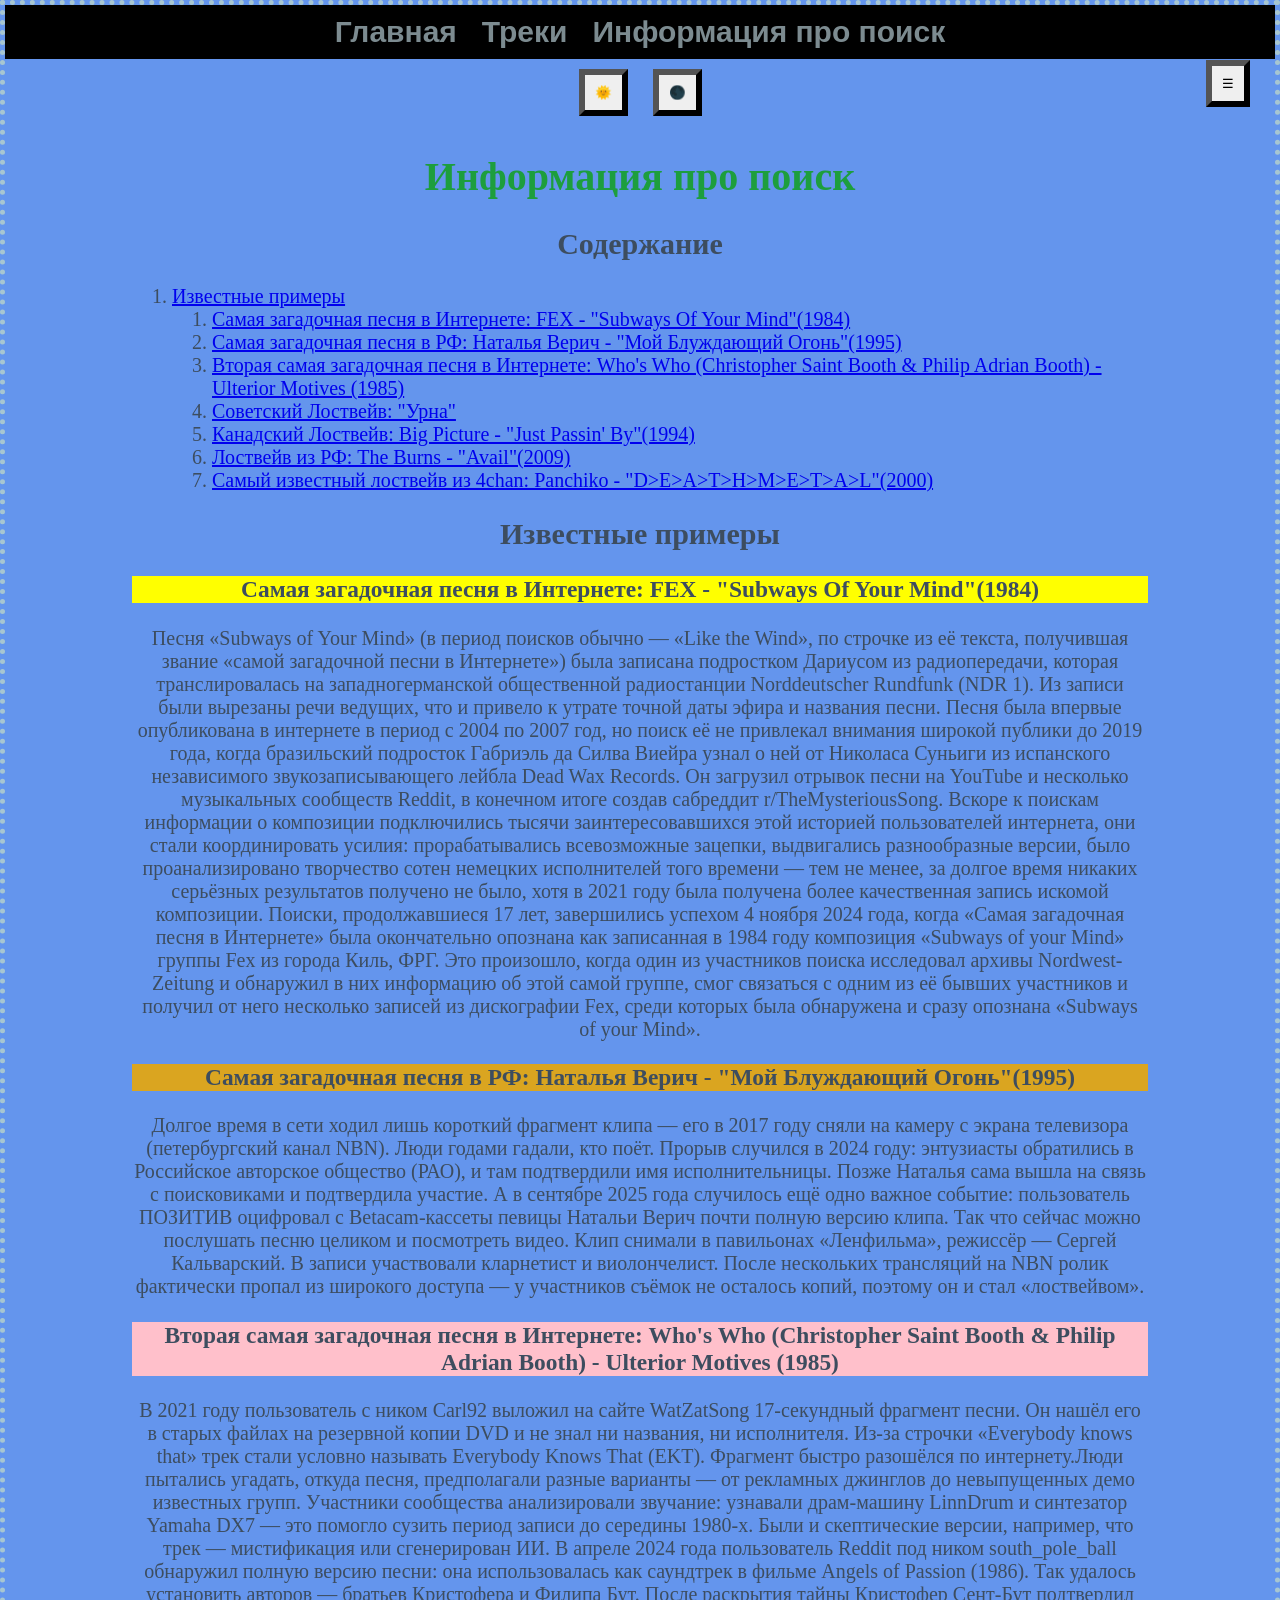
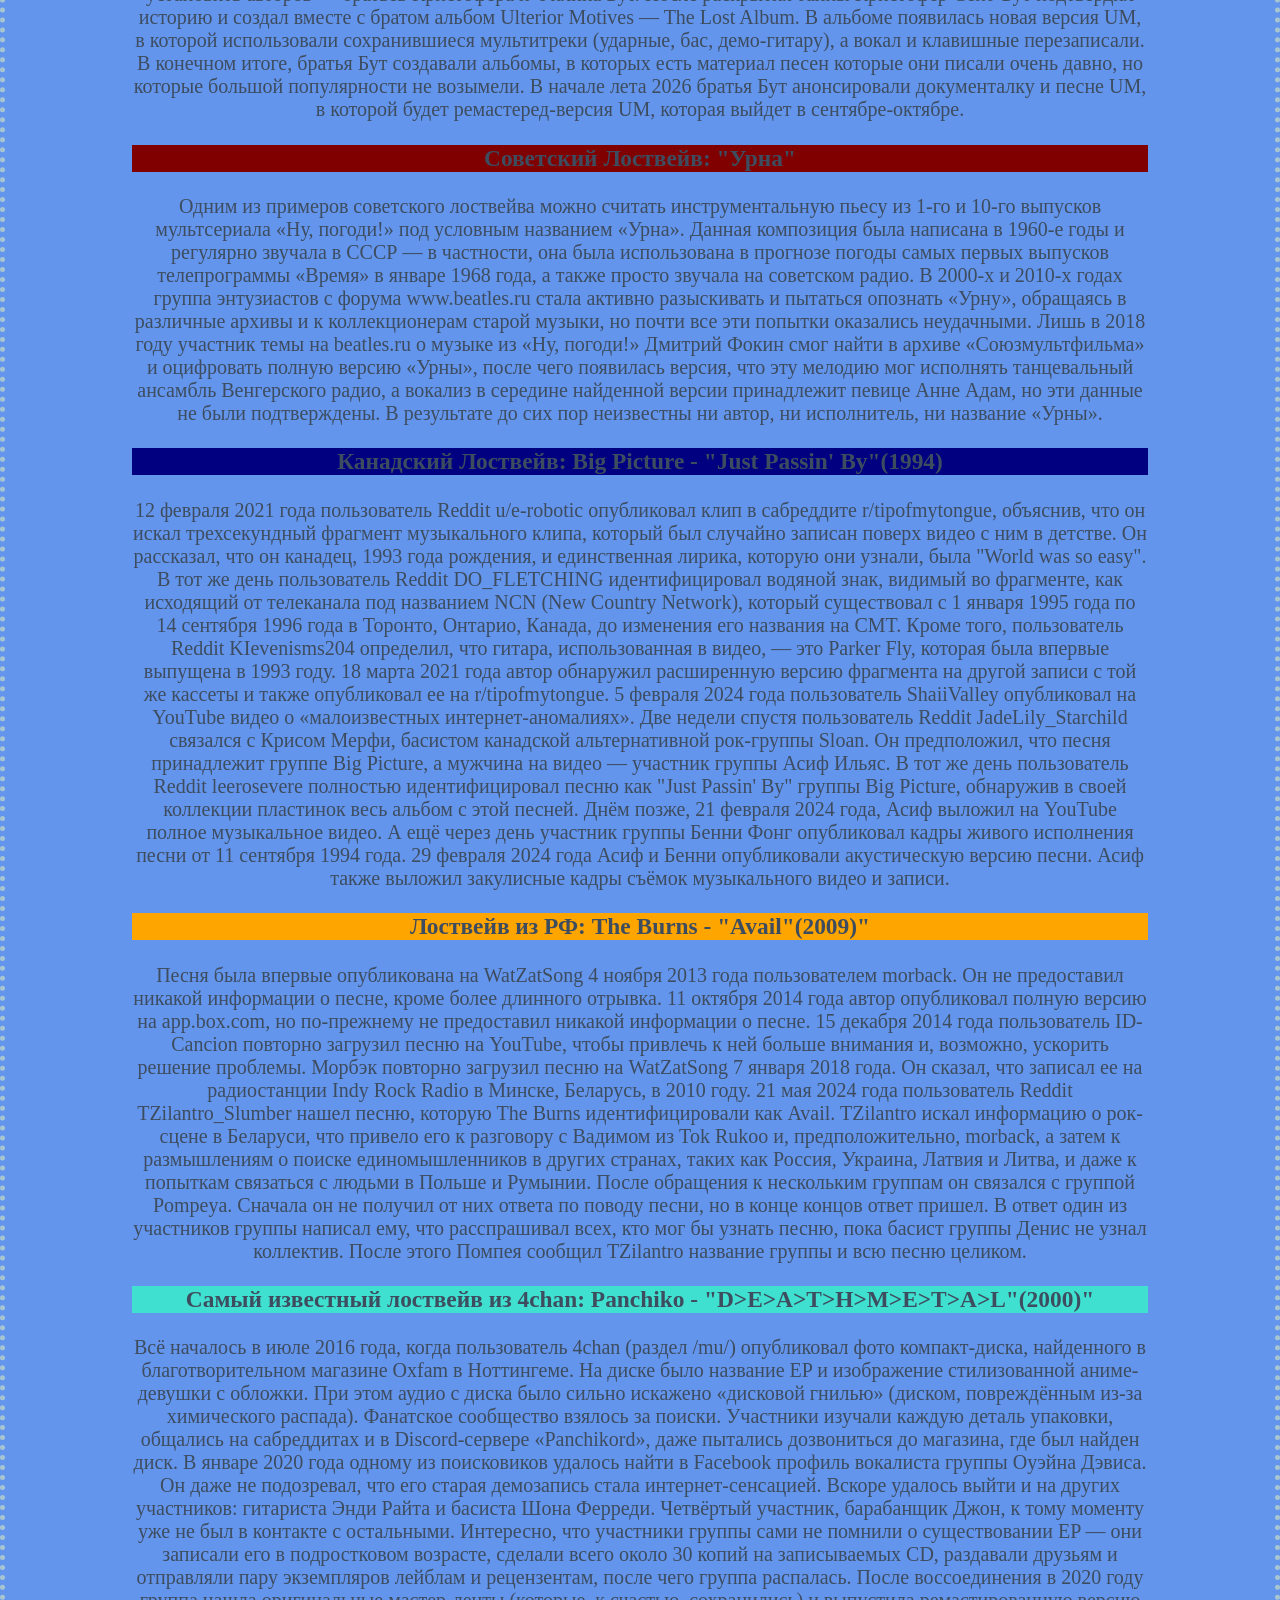
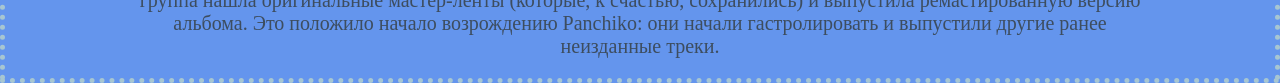
<file: lostwave_page3.html>
<!DOCTYPE html>
<html lang="en">

<head>
    <meta charset="UTF-8">
    <meta name="viewport" content="width=device-width, initial-scale=1.0">
    <title>Document</title>
    <link rel="stylesheet" href="lostwave.css">
    <style>
        body {
            background-color: cornflowerblue;
            text-align: center;
            border: 5px dotted rgb(167, 198, 209);
        }


        img {
            max-width: 100%;
            height: auto;
        }

        figcaption {
            color: azure;
        }

        video {
            max-width: 100%;
            height: auto;
        }

        #fex {
            background-color: yellow;
        }

        #nv {
            background-color: goldenrod;
        }

        #wsw {
            background-color: pink;
        }

        #np {
            background-color: maroon;
        }

        #bp {
            background-color: navy;
        }

        #tb {
            background-color: orange;
        }

        #panchiko {
            background-color: turquoise;
        }
    </style>
</head>

<div class="container">
    <button type="button" id="menu">☰</button>
    <ul id="menu_list" class='hidden'>
        <li> <a href="lostwave_page2.html">Треки</a>
        </li>
        <li> <a href="lostwave_page3.html">Информация про поиск</a>
        </li>
    </ul>
</div>




<body>
    <nav>
        <a href="lostwave.html">Главная</a>

        <a href="lostwave_page2.html">Треки</a>

        <a href="lostwave_page3.html">Информация про поиск</a>
    </nav>
    <header>
        <button type="button" id="light" onclick="change_bgColor1()">🌞</button>
        <button type="button" id="night" onclick="change_bgColor2()">🌑</button>
    </header>
    <div id="main">
        <h1>Информация про поиск</h1>
        <h2>Содержание</h2>
        <ol>
            <li><a href="#famous_examples">Известные примеры</a></li>
            <ol>
                <li><a href="#fex">Самая загадочная песня в Интернете: FEX - "Subways Of Your Mind"(1984)</a></li>
                <li><a href="#nv">Самая загадочная песня в РФ: Наталья Верич - "Мой Блуждающий
                        Огонь"(1995)</a></li>
                <li><a href="#wsw">Вторая самая загадочная песня в Интернете: Who's Who (Christopher Saint Booth &
                        Philip Adrian Booth) - Ulterior Motives (1985)</a></li>
                <li><a href="#np">Советский Лоствейв: "Урна"</a></li>
                <li><a href="#bp">Канадский Лоствейв: Big Picture - "Just Passin' By"(1994)</a></li>
                <li><a href="#tb">Лоствейв из РФ: The Burns - "Avail"(2009)</a></li>
                <li><a href="#panchiko">Самый известный лоствейв из 4chan: Panchiko - "D>E>A>T>H>M>E>T>A>L"(2000)</a>
                </li>
            </ol>
        </ol>
        <h2 id="famous_examples">Известные примеры</h2>
        <h3 id="fex">Самая загадочная песня в Интернете: FEX - "Subways Of Your Mind"(1984)</h3>
        <p>Песня «Subways of Your Mind» (в период поисков обычно — «Like the Wind», по строчке из её текста,
            получившая звание «самой загадочной песни в Интернете») была записана подростком Дариусом из
            радиопередачи, которая транслировалась на западногерманской общественной радиостанции Norddeutscher
            Rundfunk (NDR 1). Из записи были вырезаны речи ведущих, что и привело к утрате точной даты эфира и названия
            песни.

            Песня была впервые опубликована в интернете в период с 2004 по 2007 год, но поиск её не привлекал внимания
            широкой публики до 2019 года, когда бразильский подросток Габриэль да Силва Виейра узнал о ней от Николаса
            Суньиги из испанского независимого звукозаписывающего лейбла Dead Wax Records. Он загрузил отрывок песни на
            YouTube и несколько музыкальных сообществ Reddit, в конечном итоге создав сабреддит r/TheMysteriousSong.
            Вскоре к поискам информации о композиции подключились тысячи заинтересовавшихся этой историей пользователей
            интернета, они стали координировать усилия: прорабатывались всевозможные зацепки, выдвигались разнообразные
            версии, было проанализировано творчество сотен немецких исполнителей того времени — тем не менее, за долгое
            время никаких серьёзных результатов получено не было, хотя в 2021 году была получена более качественная
            запись искомой композиции.

            Поиски, продолжавшиеся 17 лет, завершились успехом 4 ноября 2024 года, когда «Самая загадочная песня в
            Интернете» была окончательно опознана как записанная в 1984 году композиция «Subways of your Mind» группы
            Fex из города Киль, ФРГ. Это произошло, когда один из участников поиска исследовал архивы
            Nordwest-Zeitung и обнаружил в них информацию об этой самой группе, смог связаться с одним из её бывших
            участников и получил от него несколько записей из дискографии Fex, среди которых была обнаружена и сразу
            опознана «Subways of your Mind».</p>

        <h3 id="nv">Самая загадочная песня в РФ: Наталья Верич - "Мой Блуждающий Огонь"(1995)</h3>
        <p>Долгое время в сети ходил лишь короткий фрагмент клипа — его в 2017 году сняли на камеру с экрана
            телевизора
            (петербургский канал NBN). Люди годами гадали, кто поёт. Прорыв случился в 2024 году: энтузиасты
            обратились
            в Российское авторское общество (РАО), и там подтвердили имя исполнительницы. Позже Наталья сама вышла
            на
            связь с поисковиками и подтвердила участие.

            А в сентябре 2025 года случилось ещё одно важное событие: пользователь ПОЗИТИВ оцифровал с
            Betacam-кассеты
            певицы Натальи Верич почти
            полную версию клипа. Так что сейчас можно послушать песню целиком и посмотреть видео.

            Клип снимали в павильонах «Ленфильма», режиссёр — Сергей Кальварский. В записи участвовали кларнетист и
            виолончелист. После нескольких трансляций на NBN ролик фактически пропал из широкого доступа — у
            участников
            съёмок не осталось копий, поэтому он и стал «лоствейвом».</p>

        <h3 id="wsw">Вторая самая загадочная песня в Интернете: Who's Who (Christopher Saint Booth & Philip
            Adrian
            Booth) - Ulterior Motives (1985)</h3>
        <p> В 2021 году пользователь с ником Carl92 выложил на сайте WatZatSong 17‑секундный фрагмент песни. Он
            нашёл
            его в старых файлах на резервной копии DVD и не знал ни названия, ни исполнителя. Из‑за строчки
            «Everybody
            knows that» трек стали условно называть Everybody Knows That (EKT).
            Фрагмент быстро разошёлся по интернету.Люди пытались угадать, откуда песня, предполагали разные
            варианты — от рекламных джинглов до невыпущенных демо известных групп.
            Участники сообщества анализировали звучание: узнавали драм‑машину LinnDrum и синтезатор Yamaha DX7 — это
            помогло сузить период записи до середины 1980‑х. Были и скептические версии, например, что
            трек — мистификация или сгенерирован ИИ.
            В апреле 2024 года пользователь Reddit под ником south_pole_ball обнаружил полную версию песни: она
            использовалась как саундтрек в фильме Angels of Passion (1986). Так удалось установить
            авторов — братьев Кристофера и Филипа Бут.
            После раскрытия тайны Кристофер Сент‑Бут подтвердил историю и создал вместе с братом альбом Ulterior
            Motives — The Lost Album. В альбоме появилась новая версия UM, в которой использовали сохранившиеся
            мультитреки (ударные, бас, демо‑гитару),
            а вокал и клавишные перезаписали.
            В конечном итоге, братья Бут создавали альбомы, в которых есть материал песен которые они писали очень
            давно, но которые большой популярности не возымели.
            В начале лета 2026 братья Бут анонсировали документалку и песне UM, в которой будет ремастеред-версия
            UM,
            которая выйдет в сентябре-октябре.</p>

        <h3 id="np">Советский Лоствейв: "Урна"</h3>
        <p>Одним из примеров советского лоствейва можно считать инструментальную пьесу из 1-го и 10-го выпусков
            мультсериала «Ну, погоди!» под условным названием «Урна».

            Данная композиция была написана в 1960-е годы и регулярно звучала в СССР — в частности, она была
            использована в прогнозе погоды самых первых выпусков телепрограммы «Время» в январе 1968 года, а также
            просто звучала на советском радио. В 2000-х и 2010-х годах группа энтузиастов с форума www.beatles.ru
            стала
            активно разыскивать и пытаться опознать «Урну», обращаясь в различные архивы и к коллекционерам старой
            музыки, но почти все эти попытки оказались неудачными.

            Лишь в 2018 году участник темы на beatles.ru о музыке из «Ну, погоди!» Дмитрий Фокин смог найти в архиве
            «Союзмультфильма» и оцифровать полную версию «Урны», после чего появилась версия, что эту мелодию мог
            исполнять танцевальный ансамбль Венгерского радио, а вокализ в середине найденной версии принадлежит
            певице
            Анне Адам, но эти данные не были подтверждены. В результате до сих пор неизвестны ни автор, ни
            исполнитель,
            ни название «Урны».</p>

        <h3 id="bp">Канадский Лоствейв: Big Picture - "Just Passin' By"(1994)</h3>
        <p>12 февраля 2021 года пользователь Reddit u/e-robotic опубликовал клип в сабреддите r/tipofmytongue,
            объяснив, что он искал трехсекундный фрагмент музыкального клипа, который был случайно записан поверх
            видео
            с ним в детстве. Он рассказал, что он канадец, 1993 года рождения, и единственная лирика, которую они
            узнали, была "World was so easy".

            В тот же день пользователь Reddit DO_FLETCHING идентифицировал водяной знак, видимый во фрагменте, как
            исходящий от телеканала под названием NCN (New Country Network), который существовал с 1 января 1995
            года по
            14 сентября 1996 года в Торонто, Онтарио, Канада, до изменения его названия на CMT.

            Кроме того, пользователь Reddit KIevenisms204 определил, что гитара, использованная в видео, — это
            Parker
            Fly, которая была впервые выпущена в 1993 году.

            18 марта 2021 года автор обнаружил расширенную версию фрагмента на другой записи с той же кассеты и
            также
            опубликовал ее на r/tipofmytongue.

            5 февраля 2024 года пользователь ShaiiValley опубликовал на YouTube видео о «малоизвестных
            интернет-аномалиях». Две недели спустя пользователь Reddit JadeLily_Starchild связался с Крисом Мерфи,
            басистом канадской альтернативной рок-группы Sloan. Он предположил, что песня принадлежит группе Big
            Picture, а мужчина на видео — участник группы Асиф Ильяс.

            В тот же день пользователь Reddit leerosevere полностью идентифицировал песню как "Just Passin' By"
            группы
            Big Picture, обнаружив в своей коллекции пластинок весь альбом с этой песней.

            Днём позже, 21 февраля 2024 года, Асиф выложил на YouTube полное музыкальное видео. А ещё через день
            участник группы Бенни Фонг опубликовал кадры живого исполнения песни от 11 сентября 1994 года.

            29 февраля 2024 года Асиф и Бенни опубликовали акустическую версию песни. Асиф также выложил закулисные
            кадры съёмок музыкального видео и записи.</p>

        <h3 id="tb">Лоствейв из РФ: The Burns - "Avail"(2009)"</h3>
        <p>Песня была впервые опубликована на WatZatSong 4 ноября 2013 года пользователем morback. Он не предоставил
            никакой информации о песне, кроме более длинного отрывка.

            11 октября 2014 года автор опубликовал полную версию на app.box.com, но по-прежнему не предоставил
            никакой
            информации о песне.

            15 декабря 2014 года пользователь ID-Cancion повторно загрузил песню на YouTube, чтобы привлечь к ней
            больше
            внимания и, возможно, ускорить решение проблемы.

            Морбэк повторно загрузил песню на WatZatSong 7 января 2018 года. Он сказал, что записал ее на
            радиостанции
            Indy Rock Radio в Минске, Беларусь, в 2010 году.

            21 мая 2024 года пользователь Reddit TZilantro_Slumber нашел песню, которую The Burns идентифицировали
            как
            Avail. TZilantro искал информацию о рок-сцене в Беларуси, что привело его к разговору с Вадимом из Tok
            Rukoo
            и, предположительно, morback, а затем к размышлениям о поиске единомышленников в других странах, таких
            как
            Россия, Украина, Латвия и Литва, и даже к попыткам связаться с людьми в Польше и Румынии.

            После обращения к нескольким группам он связался с группой Pompeya. Сначала он не получил от них ответа
            по
            поводу песни, но в конце концов ответ пришел. В ответ один из участников группы написал ему, что
            расспрашивал всех, кто мог бы узнать песню, пока басист группы Денис не узнал коллектив. После этого
            Помпея
            сообщил TZilantro название группы и всю песню целиком.</p>

        <h3 id="panchiko">Самый известный лоствейв из 4chan: Panchiko - "D>E>A>T>H>M>E>T>A>L"(2000)"</h3>
        <p>Всё началось в июле 2016 года, когда пользователь 4chan (раздел /mu/) опубликовал фото компакт-диска,
            найденного в благотворительном магазине Oxfam в Ноттингеме. На диске было название EP и изображение
            стилизованной аниме-девушки с обложки. При этом аудио с диска было сильно искажено «дисковой гнилью»
            (диском, повреждённым из-за химического распада).

            Фанатское сообщество взялось за поиски. Участники изучали каждую деталь упаковки, общались на
            сабреддитах и
            в Discord-сервере «Panchikord», даже пытались дозвониться до магазина, где был найден диск.

            В январе 2020 года одному из поисковиков удалось найти в Facebook профиль вокалиста группы Оуэйна
            Дэвиса. Он
            даже не подозревал, что его старая демозапись стала интернет-сенсацией. Вскоре удалось выйти и на других
            участников: гитариста Энди Райта и басиста Шона Ферреди. Четвёртый участник, барабанщик Джон, к тому
            моменту
            уже не был в контакте с остальными.

            Интересно, что участники группы сами не помнили о существовании EP — они записали его в подростковом
            возрасте, сделали всего около 30 копий на записываемых CD, раздавали друзьям и отправляли пару
            экземпляров
            лейблам и рецензентам, после чего группа распалась.

            После воссоединения в 2020 году группа нашла оригинальные мастер-ленты (которые, к счастью, сохранились)
            и
            выпустила ремастированную версию альбома. Это положило начало возрождению Panchiko: они начали
            гастролировать и выпустили другие ранее неизданные треки.
        </p>
    </div>
</div>
<script>
    var change_bgColor1 = function () {
        document.body.style.backgroundColor = "rgb(104, 184, 211)";
        document.body.style.color = "rgb(61, 77, 95";
        var h1_color = document.getElementById("main-heading");
        console.log(h1_color);
        h1_color.style.color = "rgb(68, 158, 29)";
    }
    var change_bgColor2 = function () {
        document.body.style.backgroundColor = "rgb(5, 39, 81)";
        document.body.style.color = "rgb(123, 147, 173)";
        var h1_color = document.getElementById("main-heading");
        console.log(h1_color);
        h1_color.style.color = "rgb(44, 135, 67)";
    }

    const button = document.getElementById('menu');
    console.log(button);
    const menu = document.getElementById('menu_list');
    button.addEventListener('click', () => {
        menu.classList.toggle('hidden');
        console.log(menu);
    })
</script>
</body>

</html>
</file>
<file: lostwave.css>
body {
    background-color: rgb(104, 184, 211);
    color: rgb(61, 77, 95);
    font-size: 20px;
    font-family: Georgia, 'Times New Roman', Times, serif;
    margin: 0;
}

/* #menu {
    position: fixed;
    top: 50px;
    right: 0;
} */

.active {
    visibility: visible;
    display: block;
}

#menu_list.hidden {
    display: none;
}


.container {
    position: fixed;
    top: 50px;
    right: 0;
    text-align: right;
    margin-right: 20px;
}

#menu_list {
    background-color: aliceblue;
    border-radius: 10px;
    padding: 10px;
}

#main {
    margin-right: 10%;
    margin-left: 10%;
}

h1 {
    color: rgb(29, 158, 61)
}

nav {
    background-color: rgb(0, 0, 0);
    padding: 10px;
    margin: 0;
}

nav a {
    text-decoration: none;
    font-size: 30px;
    padding: 10px;
    color: rgb(124, 139, 144);
    font-weight: bold;
    font-family: Arial, Helvetica, sans-serif
}

nav a:hover {
    text-decoration: none;
    font-size: 30px;
    margin: 10px;
    color: rgb(41, 58, 3);
    background-color: rgb(250, 221, 0);
    font-weight: bold;
    font-family: Arial, Helvetica, sans-serif
}

button {
    padding: 10px;
    margin: 10px;
    border-style: outset;
    border-width: 6px;
}

#menu_list li a:hover {
    background-color: cornflowerblue;
    color: darkblue;
}

#menu_list li a {
    text-decoration: none;
    margin: 30px;
}

.light {
    color: rgb(78, 63, 33);
    background-color: rgb(234, 228, 184);
}

.night {
    color: rgb(104, 65, 90);
    background-color: rgb(69, 10, 125);
}

body.night{
    background-color: rgb(5, 39, 81);
    color: rgb(123, 147, 173);
}

ol{
    text-align: left;
}

/* li{
    text-align: right;
} */
</file>
